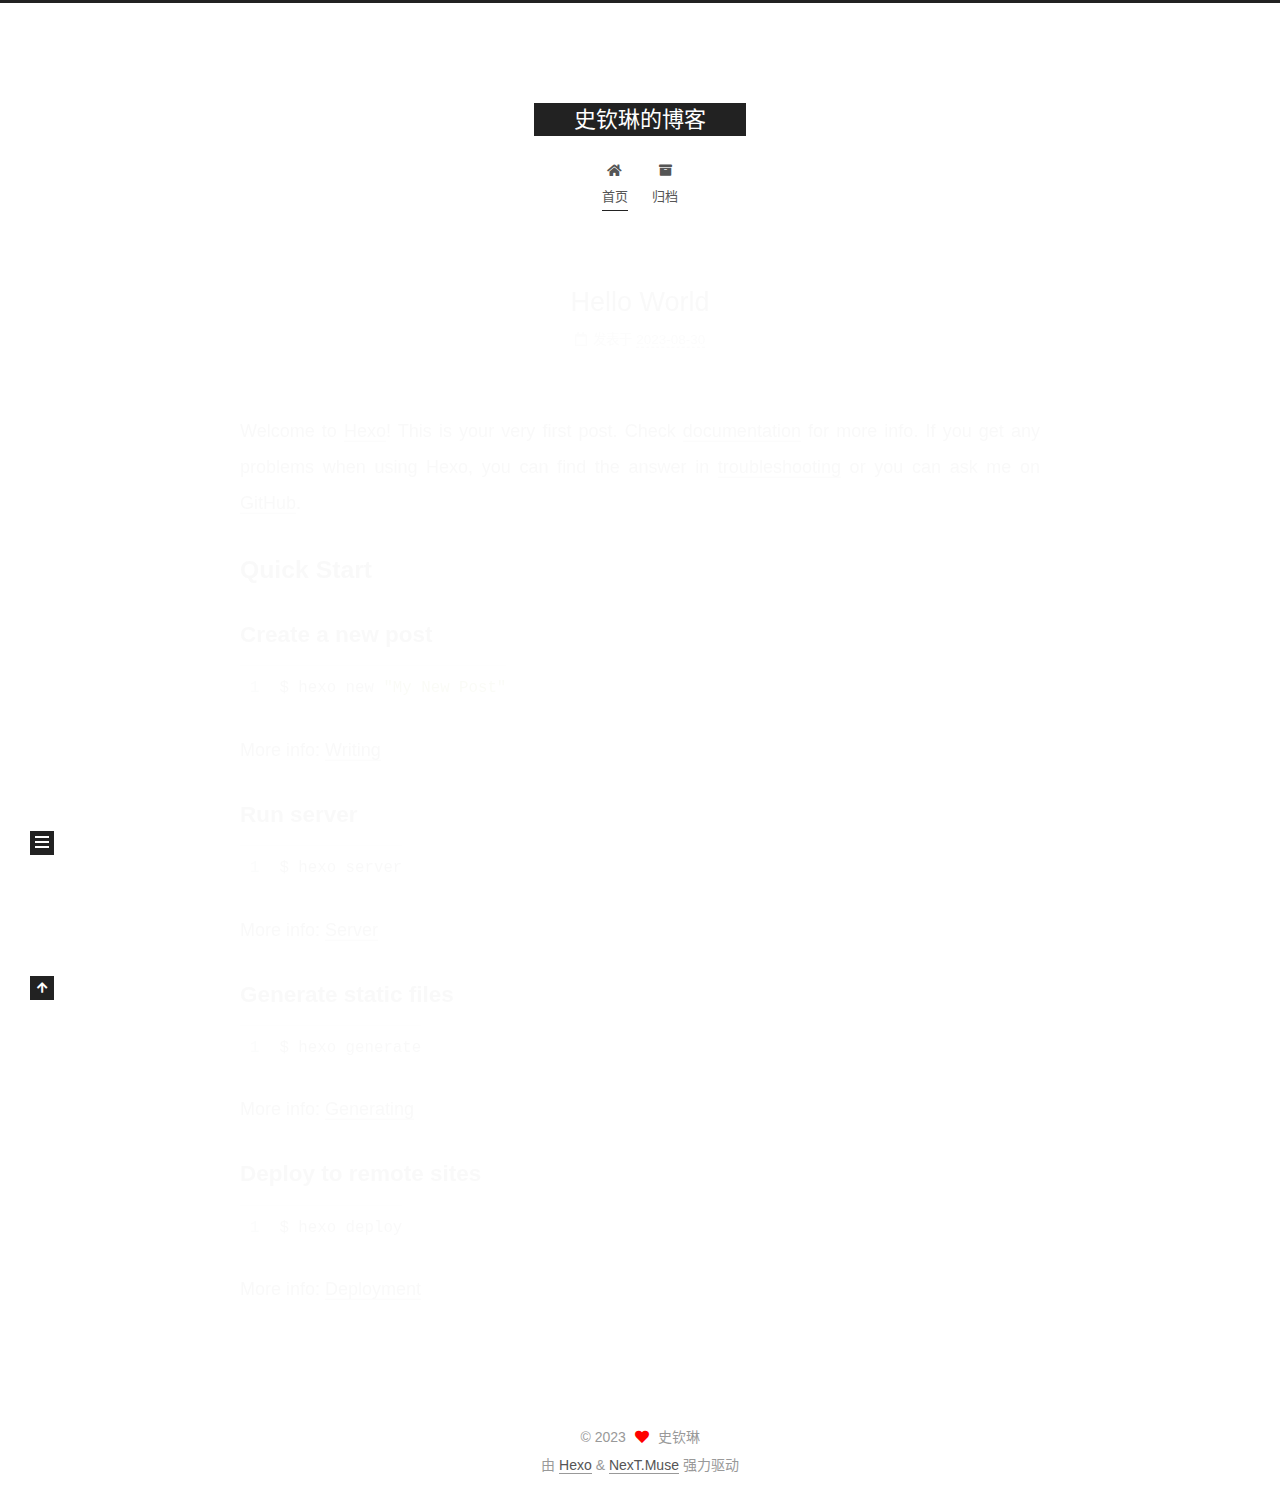
<file: index.html>
<!DOCTYPE html>
<html lang="zh-CN">
<head>
  <meta charset="UTF-8">
<meta name="viewport" content="width=device-width, initial-scale=1, maximum-scale=2">
<meta name="theme-color" content="#222">
<meta name="generator" content="Hexo 6.3.0">
  <link rel="apple-touch-icon" sizes="180x180" href="/images/apple-touch-icon-next.png">
  <link rel="icon" type="image/png" sizes="32x32" href="/images/favicon-32x32-next.png">
  <link rel="icon" type="image/png" sizes="16x16" href="/images/favicon-16x16-next.png">
  <link rel="mask-icon" href="/images/logo.svg" color="#222">

<link rel="stylesheet" href="/css/main.css">


<link rel="stylesheet" href="/lib/font-awesome/css/all.min.css">

<script id="hexo-configurations">
    var NexT = window.NexT || {};
    var CONFIG = {"hostname":"example.com","root":"/","scheme":"Muse","version":"7.8.0","exturl":false,"sidebar":{"position":"left","display":"post","padding":18,"offset":12,"onmobile":false},"copycode":{"enable":false,"show_result":false,"style":null},"back2top":{"enable":true,"sidebar":false,"scrollpercent":false},"bookmark":{"enable":false,"color":"#222","save":"auto"},"fancybox":false,"mediumzoom":false,"lazyload":false,"pangu":false,"comments":{"style":"tabs","active":null,"storage":true,"lazyload":false,"nav":null},"algolia":{"hits":{"per_page":10},"labels":{"input_placeholder":"Search for Posts","hits_empty":"We didn't find any results for the search: ${query}","hits_stats":"${hits} results found in ${time} ms"}},"localsearch":{"enable":false,"trigger":"auto","top_n_per_article":1,"unescape":false,"preload":false},"motion":{"enable":true,"async":false,"transition":{"post_block":"fadeIn","post_header":"slideDownIn","post_body":"slideDownIn","coll_header":"slideLeftIn","sidebar":"slideUpIn"}}};
  </script>

  <meta property="og:type" content="website">
<meta property="og:title" content="史钦琳的博客">
<meta property="og:url" content="http://example.com/index.html">
<meta property="og:site_name" content="史钦琳的博客">
<meta property="og:locale" content="zh_CN">
<meta property="article:author" content="史钦琳">
<meta name="twitter:card" content="summary">

<link rel="canonical" href="http://example.com/">


<script id="page-configurations">
  // https://hexo.io/docs/variables.html
  CONFIG.page = {
    sidebar: "",
    isHome : true,
    isPost : false,
    lang   : 'zh-CN'
  };
</script>

  <title>史钦琳的博客</title>
  






  <noscript>
  <style>
  .use-motion .brand,
  .use-motion .menu-item,
  .sidebar-inner,
  .use-motion .post-block,
  .use-motion .pagination,
  .use-motion .comments,
  .use-motion .post-header,
  .use-motion .post-body,
  .use-motion .collection-header { opacity: initial; }

  .use-motion .site-title,
  .use-motion .site-subtitle {
    opacity: initial;
    top: initial;
  }

  .use-motion .logo-line-before i { left: initial; }
  .use-motion .logo-line-after i { right: initial; }
  </style>
</noscript>

</head>

<body itemscope itemtype="http://schema.org/WebPage">
  <div class="container use-motion">
    <div class="headband"></div>

    <header class="header" itemscope itemtype="http://schema.org/WPHeader">
      <div class="header-inner"><div class="site-brand-container">
  <div class="site-nav-toggle">
    <div class="toggle" aria-label="切换导航栏">
      <span class="toggle-line toggle-line-first"></span>
      <span class="toggle-line toggle-line-middle"></span>
      <span class="toggle-line toggle-line-last"></span>
    </div>
  </div>

  <div class="site-meta">

    <a href="/" class="brand" rel="start">
      <span class="logo-line-before"><i></i></span>
      <h1 class="site-title">史钦琳的博客</h1>
      <span class="logo-line-after"><i></i></span>
    </a>
  </div>

  <div class="site-nav-right">
    <div class="toggle popup-trigger">
    </div>
  </div>
</div>




<nav class="site-nav">
  <ul id="menu" class="main-menu menu">
        <li class="menu-item menu-item-home">

    <a href="/" rel="section"><i class="fa fa-home fa-fw"></i>首页</a>

  </li>
        <li class="menu-item menu-item-archives">

    <a href="/archives/" rel="section"><i class="fa fa-archive fa-fw"></i>归档</a>

  </li>
  </ul>
</nav>




</div>
    </header>

    
  <div class="back-to-top">
    <i class="fa fa-arrow-up"></i>
    <span>0%</span>
  </div>


    <main class="main">
      <div class="main-inner">
        <div class="content-wrap">
          

          <div class="content index posts-expand">
            
      
  
  
  <article itemscope itemtype="http://schema.org/Article" class="post-block" lang="zh-CN">
    <link itemprop="mainEntityOfPage" href="http://example.com/2023/08/30/hello-world/">

    <span hidden itemprop="author" itemscope itemtype="http://schema.org/Person">
      <meta itemprop="image" content="/images/avatar.gif">
      <meta itemprop="name" content="史钦琳">
      <meta itemprop="description" content="">
    </span>

    <span hidden itemprop="publisher" itemscope itemtype="http://schema.org/Organization">
      <meta itemprop="name" content="史钦琳的博客">
    </span>
      <header class="post-header">
        <h2 class="post-title" itemprop="name headline">
          
            <a href="/2023/08/30/hello-world/" class="post-title-link" itemprop="url">Hello World</a>
        </h2>

        <div class="post-meta">
            <span class="post-meta-item">
              <span class="post-meta-item-icon">
                <i class="far fa-calendar"></i>
              </span>
              <span class="post-meta-item-text">发表于</span>

              <time title="创建时间：2023-08-30 17:00:15" itemprop="dateCreated datePublished" datetime="2023-08-30T17:00:15+08:00">2023-08-30</time>
            </span>

          

        </div>
      </header>

    
    
    
    <div class="post-body" itemprop="articleBody">

      
          <p>Welcome to <a target="_blank" rel="noopener" href="https://hexo.io/">Hexo</a>! This is your very first post. Check <a target="_blank" rel="noopener" href="https://hexo.io/docs/">documentation</a> for more info. If you get any problems when using Hexo, you can find the answer in <a target="_blank" rel="noopener" href="https://hexo.io/docs/troubleshooting.html">troubleshooting</a> or you can ask me on <a target="_blank" rel="noopener" href="https://github.com/hexojs/hexo/issues">GitHub</a>.</p>
<h2 id="Quick-Start"><a href="#Quick-Start" class="headerlink" title="Quick Start"></a>Quick Start</h2><h3 id="Create-a-new-post"><a href="#Create-a-new-post" class="headerlink" title="Create a new post"></a>Create a new post</h3><figure class="highlight bash"><table><tr><td class="gutter"><pre><span class="line">1</span><br></pre></td><td class="code"><pre><span class="line">$ hexo new <span class="string">&quot;My New Post&quot;</span></span><br></pre></td></tr></table></figure>

<p>More info: <a target="_blank" rel="noopener" href="https://hexo.io/docs/writing.html">Writing</a></p>
<h3 id="Run-server"><a href="#Run-server" class="headerlink" title="Run server"></a>Run server</h3><figure class="highlight bash"><table><tr><td class="gutter"><pre><span class="line">1</span><br></pre></td><td class="code"><pre><span class="line">$ hexo server</span><br></pre></td></tr></table></figure>

<p>More info: <a target="_blank" rel="noopener" href="https://hexo.io/docs/server.html">Server</a></p>
<h3 id="Generate-static-files"><a href="#Generate-static-files" class="headerlink" title="Generate static files"></a>Generate static files</h3><figure class="highlight bash"><table><tr><td class="gutter"><pre><span class="line">1</span><br></pre></td><td class="code"><pre><span class="line">$ hexo generate</span><br></pre></td></tr></table></figure>

<p>More info: <a target="_blank" rel="noopener" href="https://hexo.io/docs/generating.html">Generating</a></p>
<h3 id="Deploy-to-remote-sites"><a href="#Deploy-to-remote-sites" class="headerlink" title="Deploy to remote sites"></a>Deploy to remote sites</h3><figure class="highlight bash"><table><tr><td class="gutter"><pre><span class="line">1</span><br></pre></td><td class="code"><pre><span class="line">$ hexo deploy</span><br></pre></td></tr></table></figure>

<p>More info: <a target="_blank" rel="noopener" href="https://hexo.io/docs/one-command-deployment.html">Deployment</a></p>

      
    </div>

    
    
    
      <footer class="post-footer">
        <div class="post-eof"></div>
      </footer>
  </article>
  
  
  


  



          </div>
          

<script>
  window.addEventListener('tabs:register', () => {
    let { activeClass } = CONFIG.comments;
    if (CONFIG.comments.storage) {
      activeClass = localStorage.getItem('comments_active') || activeClass;
    }
    if (activeClass) {
      let activeTab = document.querySelector(`a[href="#comment-${activeClass}"]`);
      if (activeTab) {
        activeTab.click();
      }
    }
  });
  if (CONFIG.comments.storage) {
    window.addEventListener('tabs:click', event => {
      if (!event.target.matches('.tabs-comment .tab-content .tab-pane')) return;
      let commentClass = event.target.classList[1];
      localStorage.setItem('comments_active', commentClass);
    });
  }
</script>

        </div>
          
  
  <div class="toggle sidebar-toggle">
    <span class="toggle-line toggle-line-first"></span>
    <span class="toggle-line toggle-line-middle"></span>
    <span class="toggle-line toggle-line-last"></span>
  </div>

  <aside class="sidebar">
    <div class="sidebar-inner">

      <ul class="sidebar-nav motion-element">
        <li class="sidebar-nav-toc">
          文章目录
        </li>
        <li class="sidebar-nav-overview">
          站点概览
        </li>
      </ul>

      <!--noindex-->
      <div class="post-toc-wrap sidebar-panel">
      </div>
      <!--/noindex-->

      <div class="site-overview-wrap sidebar-panel">
        <div class="site-author motion-element" itemprop="author" itemscope itemtype="http://schema.org/Person">
  <p class="site-author-name" itemprop="name">史钦琳</p>
  <div class="site-description" itemprop="description"></div>
</div>
<div class="site-state-wrap motion-element">
  <nav class="site-state">
      <div class="site-state-item site-state-posts">
          <a href="/archives/">
        
          <span class="site-state-item-count">1</span>
          <span class="site-state-item-name">日志</span>
        </a>
      </div>
  </nav>
</div>



      </div>

    </div>
  </aside>
  <div id="sidebar-dimmer"></div>


      </div>
    </main>

    <footer class="footer">
      <div class="footer-inner">
        

        

<div class="copyright">
  
  &copy; 
  <span itemprop="copyrightYear">2023</span>
  <span class="with-love">
    <i class="fa fa-heart"></i>
  </span>
  <span class="author" itemprop="copyrightHolder">史钦琳</span>
</div>
  <div class="powered-by">由 <a href="https://hexo.io/" class="theme-link" rel="noopener" target="_blank">Hexo</a> & <a href="https://muse.theme-next.org/" class="theme-link" rel="noopener" target="_blank">NexT.Muse</a> 强力驱动
  </div>

        








      </div>
    </footer>
  </div>

  
  <script src="/lib/anime.min.js"></script>
  <script src="/lib/velocity/velocity.min.js"></script>
  <script src="/lib/velocity/velocity.ui.min.js"></script>

<script src="/js/utils.js"></script>

<script src="/js/motion.js"></script>


<script src="/js/schemes/muse.js"></script>


<script src="/js/next-boot.js"></script>




  















  

  

</body>
</html>
</file>
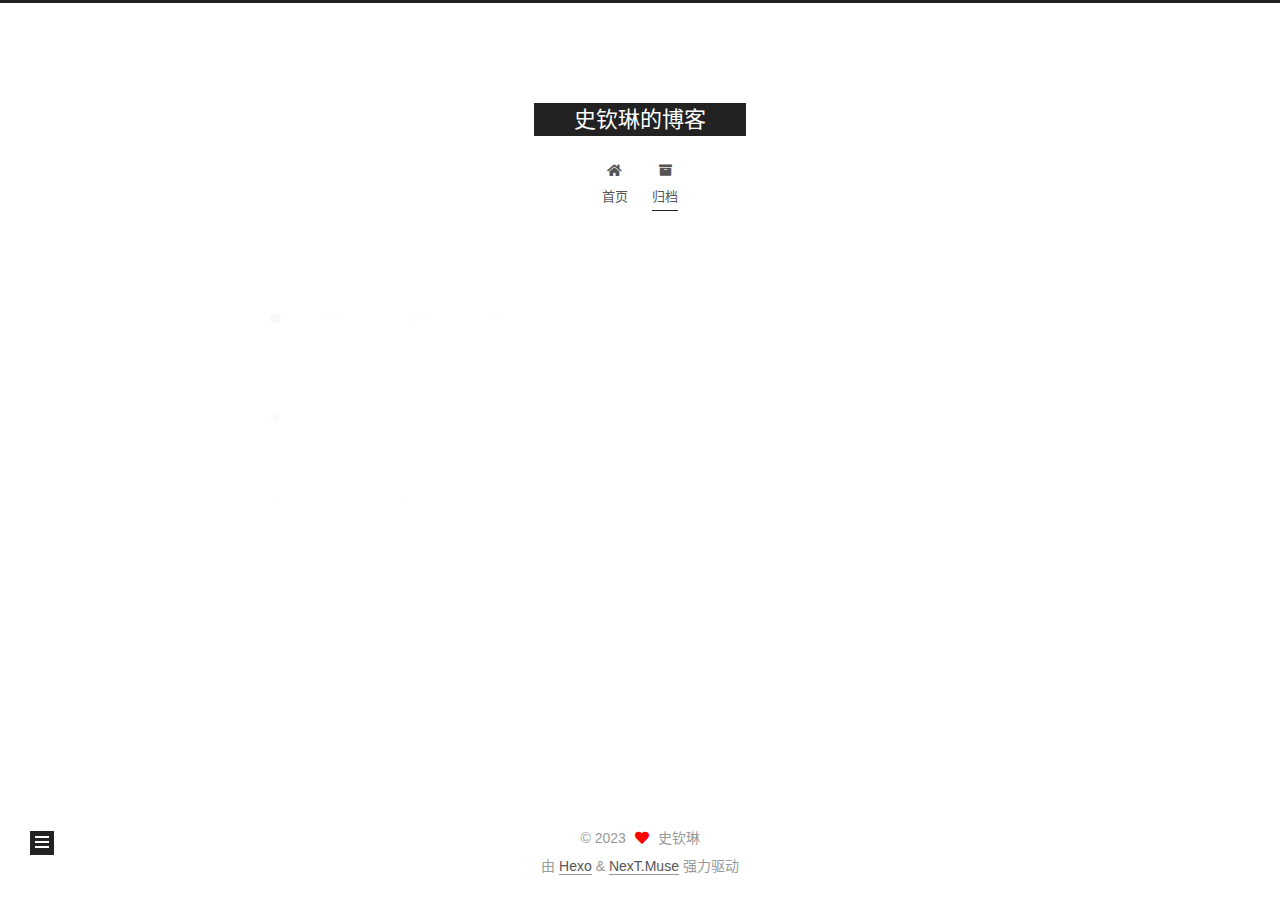
<file: archives/index.html>
<!DOCTYPE html>
<html lang="zh-CN">
<head>
  <meta charset="UTF-8">
<meta name="viewport" content="width=device-width, initial-scale=1, maximum-scale=2">
<meta name="theme-color" content="#222">
<meta name="generator" content="Hexo 6.3.0">
  <link rel="apple-touch-icon" sizes="180x180" href="/images/apple-touch-icon-next.png">
  <link rel="icon" type="image/png" sizes="32x32" href="/images/favicon-32x32-next.png">
  <link rel="icon" type="image/png" sizes="16x16" href="/images/favicon-16x16-next.png">
  <link rel="mask-icon" href="/images/logo.svg" color="#222">

<link rel="stylesheet" href="/css/main.css">


<link rel="stylesheet" href="/lib/font-awesome/css/all.min.css">

<script id="hexo-configurations">
    var NexT = window.NexT || {};
    var CONFIG = {"hostname":"example.com","root":"/","scheme":"Muse","version":"7.8.0","exturl":false,"sidebar":{"position":"left","display":"post","padding":18,"offset":12,"onmobile":false},"copycode":{"enable":false,"show_result":false,"style":null},"back2top":{"enable":true,"sidebar":false,"scrollpercent":false},"bookmark":{"enable":false,"color":"#222","save":"auto"},"fancybox":false,"mediumzoom":false,"lazyload":false,"pangu":false,"comments":{"style":"tabs","active":null,"storage":true,"lazyload":false,"nav":null},"algolia":{"hits":{"per_page":10},"labels":{"input_placeholder":"Search for Posts","hits_empty":"We didn't find any results for the search: ${query}","hits_stats":"${hits} results found in ${time} ms"}},"localsearch":{"enable":false,"trigger":"auto","top_n_per_article":1,"unescape":false,"preload":false},"motion":{"enable":true,"async":false,"transition":{"post_block":"fadeIn","post_header":"slideDownIn","post_body":"slideDownIn","coll_header":"slideLeftIn","sidebar":"slideUpIn"}}};
  </script>

  <meta property="og:type" content="website">
<meta property="og:title" content="史钦琳的博客">
<meta property="og:url" content="http://example.com/archives/index.html">
<meta property="og:site_name" content="史钦琳的博客">
<meta property="og:locale" content="zh_CN">
<meta property="article:author" content="史钦琳">
<meta name="twitter:card" content="summary">

<link rel="canonical" href="http://example.com/archives/">


<script id="page-configurations">
  // https://hexo.io/docs/variables.html
  CONFIG.page = {
    sidebar: "",
    isHome : false,
    isPost : false,
    lang   : 'zh-CN'
  };
</script>

  <title>归档 | 史钦琳的博客</title>
  






  <noscript>
  <style>
  .use-motion .brand,
  .use-motion .menu-item,
  .sidebar-inner,
  .use-motion .post-block,
  .use-motion .pagination,
  .use-motion .comments,
  .use-motion .post-header,
  .use-motion .post-body,
  .use-motion .collection-header { opacity: initial; }

  .use-motion .site-title,
  .use-motion .site-subtitle {
    opacity: initial;
    top: initial;
  }

  .use-motion .logo-line-before i { left: initial; }
  .use-motion .logo-line-after i { right: initial; }
  </style>
</noscript>

</head>

<body itemscope itemtype="http://schema.org/WebPage">
  <div class="container use-motion">
    <div class="headband"></div>

    <header class="header" itemscope itemtype="http://schema.org/WPHeader">
      <div class="header-inner"><div class="site-brand-container">
  <div class="site-nav-toggle">
    <div class="toggle" aria-label="切换导航栏">
      <span class="toggle-line toggle-line-first"></span>
      <span class="toggle-line toggle-line-middle"></span>
      <span class="toggle-line toggle-line-last"></span>
    </div>
  </div>

  <div class="site-meta">

    <a href="/" class="brand" rel="start">
      <span class="logo-line-before"><i></i></span>
      <h1 class="site-title">史钦琳的博客</h1>
      <span class="logo-line-after"><i></i></span>
    </a>
  </div>

  <div class="site-nav-right">
    <div class="toggle popup-trigger">
    </div>
  </div>
</div>




<nav class="site-nav">
  <ul id="menu" class="main-menu menu">
        <li class="menu-item menu-item-home">

    <a href="/" rel="section"><i class="fa fa-home fa-fw"></i>首页</a>

  </li>
        <li class="menu-item menu-item-archives">

    <a href="/archives/" rel="section"><i class="fa fa-archive fa-fw"></i>归档</a>

  </li>
  </ul>
</nav>




</div>
    </header>

    
  <div class="back-to-top">
    <i class="fa fa-arrow-up"></i>
    <span>0%</span>
  </div>


    <main class="main">
      <div class="main-inner">
        <div class="content-wrap">
          

          <div class="content archive">
            

  
  
  
  <div class="post-block">
    <div class="posts-collapse">
      <div class="collection-title">
        <span class="collection-header">嗯..! 目前共计 1 篇日志。 继续努力。</span>
      </div>

      
    <div class="collection-year">
      <span class="collection-header">2023</span>
    </div>

  <article itemscope itemtype="http://schema.org/Article">
    <header class="post-header">

      <div class="post-meta">
        <time itemprop="dateCreated"
              datetime="2023-08-30T17:00:15+08:00"
              content="2023-08-30">
          08-30
        </time>
      </div>

      <div class="post-title">
          <a class="post-title-link" href="/2023/08/30/hello-world/" itemprop="url">
            <span itemprop="name">Hello World</span>
          </a>
      </div>

    </header>
  </article>


    </div>
  </div>
  
  
  

  



          </div>
          

<script>
  window.addEventListener('tabs:register', () => {
    let { activeClass } = CONFIG.comments;
    if (CONFIG.comments.storage) {
      activeClass = localStorage.getItem('comments_active') || activeClass;
    }
    if (activeClass) {
      let activeTab = document.querySelector(`a[href="#comment-${activeClass}"]`);
      if (activeTab) {
        activeTab.click();
      }
    }
  });
  if (CONFIG.comments.storage) {
    window.addEventListener('tabs:click', event => {
      if (!event.target.matches('.tabs-comment .tab-content .tab-pane')) return;
      let commentClass = event.target.classList[1];
      localStorage.setItem('comments_active', commentClass);
    });
  }
</script>

        </div>
          
  
  <div class="toggle sidebar-toggle">
    <span class="toggle-line toggle-line-first"></span>
    <span class="toggle-line toggle-line-middle"></span>
    <span class="toggle-line toggle-line-last"></span>
  </div>

  <aside class="sidebar">
    <div class="sidebar-inner">

      <ul class="sidebar-nav motion-element">
        <li class="sidebar-nav-toc">
          文章目录
        </li>
        <li class="sidebar-nav-overview">
          站点概览
        </li>
      </ul>

      <!--noindex-->
      <div class="post-toc-wrap sidebar-panel">
      </div>
      <!--/noindex-->

      <div class="site-overview-wrap sidebar-panel">
        <div class="site-author motion-element" itemprop="author" itemscope itemtype="http://schema.org/Person">
  <p class="site-author-name" itemprop="name">史钦琳</p>
  <div class="site-description" itemprop="description"></div>
</div>
<div class="site-state-wrap motion-element">
  <nav class="site-state">
      <div class="site-state-item site-state-posts">
          <a href="/archives/">
        
          <span class="site-state-item-count">1</span>
          <span class="site-state-item-name">日志</span>
        </a>
      </div>
  </nav>
</div>



      </div>

    </div>
  </aside>
  <div id="sidebar-dimmer"></div>


      </div>
    </main>

    <footer class="footer">
      <div class="footer-inner">
        

        

<div class="copyright">
  
  &copy; 
  <span itemprop="copyrightYear">2023</span>
  <span class="with-love">
    <i class="fa fa-heart"></i>
  </span>
  <span class="author" itemprop="copyrightHolder">史钦琳</span>
</div>
  <div class="powered-by">由 <a href="https://hexo.io/" class="theme-link" rel="noopener" target="_blank">Hexo</a> & <a href="https://muse.theme-next.org/" class="theme-link" rel="noopener" target="_blank">NexT.Muse</a> 强力驱动
  </div>

        








      </div>
    </footer>
  </div>

  
  <script src="/lib/anime.min.js"></script>
  <script src="/lib/velocity/velocity.min.js"></script>
  <script src="/lib/velocity/velocity.ui.min.js"></script>

<script src="/js/utils.js"></script>

<script src="/js/motion.js"></script>


<script src="/js/schemes/muse.js"></script>


<script src="/js/next-boot.js"></script>




  















  

  

</body>
</html>
</file>
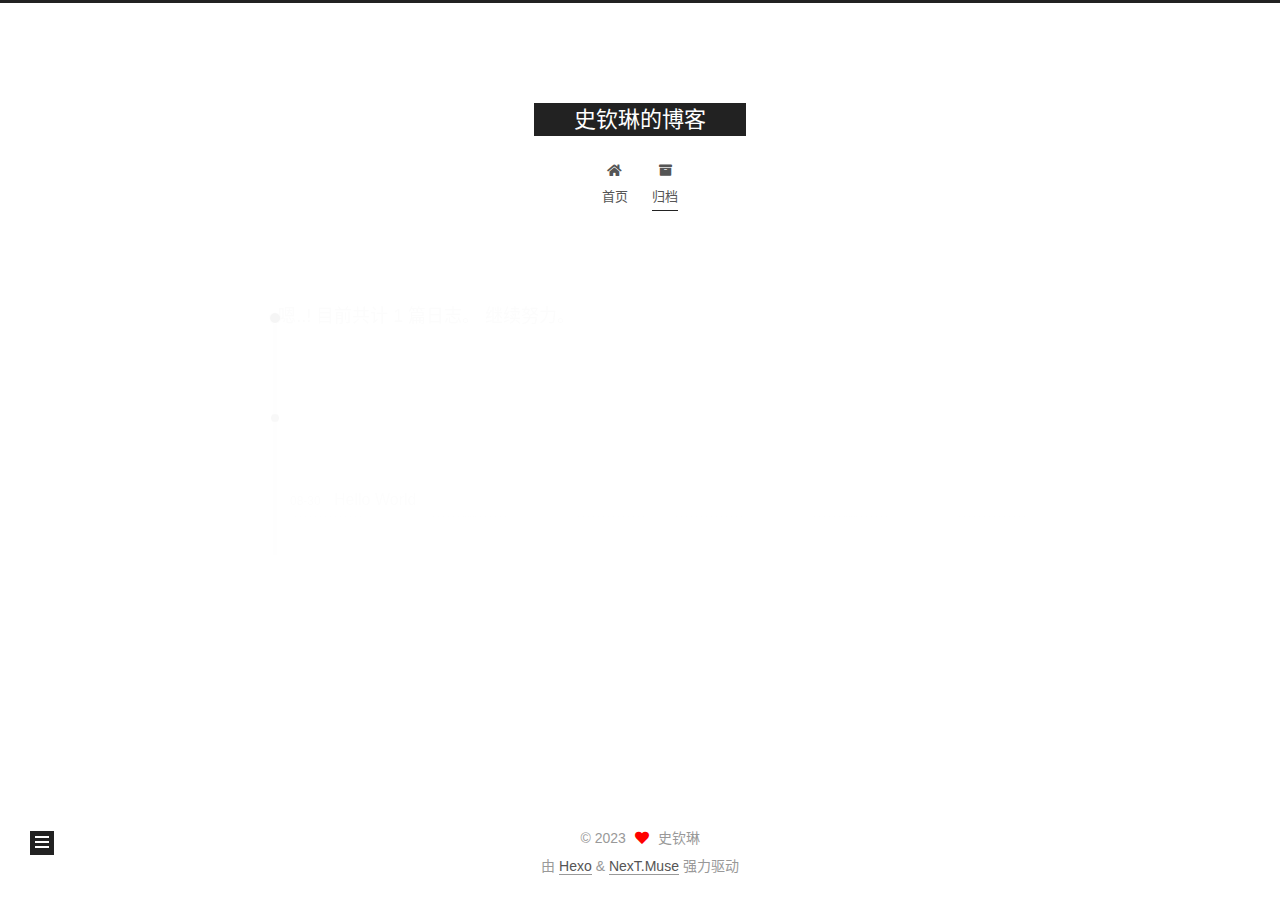
<file: archives/2023/index.html>
<!DOCTYPE html>
<html lang="zh-CN">
<head>
  <meta charset="UTF-8">
<meta name="viewport" content="width=device-width, initial-scale=1, maximum-scale=2">
<meta name="theme-color" content="#222">
<meta name="generator" content="Hexo 6.3.0">
  <link rel="apple-touch-icon" sizes="180x180" href="/images/apple-touch-icon-next.png">
  <link rel="icon" type="image/png" sizes="32x32" href="/images/favicon-32x32-next.png">
  <link rel="icon" type="image/png" sizes="16x16" href="/images/favicon-16x16-next.png">
  <link rel="mask-icon" href="/images/logo.svg" color="#222">

<link rel="stylesheet" href="/css/main.css">


<link rel="stylesheet" href="/lib/font-awesome/css/all.min.css">

<script id="hexo-configurations">
    var NexT = window.NexT || {};
    var CONFIG = {"hostname":"example.com","root":"/","scheme":"Muse","version":"7.8.0","exturl":false,"sidebar":{"position":"left","display":"post","padding":18,"offset":12,"onmobile":false},"copycode":{"enable":false,"show_result":false,"style":null},"back2top":{"enable":true,"sidebar":false,"scrollpercent":false},"bookmark":{"enable":false,"color":"#222","save":"auto"},"fancybox":false,"mediumzoom":false,"lazyload":false,"pangu":false,"comments":{"style":"tabs","active":null,"storage":true,"lazyload":false,"nav":null},"algolia":{"hits":{"per_page":10},"labels":{"input_placeholder":"Search for Posts","hits_empty":"We didn't find any results for the search: ${query}","hits_stats":"${hits} results found in ${time} ms"}},"localsearch":{"enable":false,"trigger":"auto","top_n_per_article":1,"unescape":false,"preload":false},"motion":{"enable":true,"async":false,"transition":{"post_block":"fadeIn","post_header":"slideDownIn","post_body":"slideDownIn","coll_header":"slideLeftIn","sidebar":"slideUpIn"}}};
  </script>

  <meta property="og:type" content="website">
<meta property="og:title" content="史钦琳的博客">
<meta property="og:url" content="http://example.com/archives/2023/index.html">
<meta property="og:site_name" content="史钦琳的博客">
<meta property="og:locale" content="zh_CN">
<meta property="article:author" content="史钦琳">
<meta name="twitter:card" content="summary">

<link rel="canonical" href="http://example.com/archives/2023/">


<script id="page-configurations">
  // https://hexo.io/docs/variables.html
  CONFIG.page = {
    sidebar: "",
    isHome : false,
    isPost : false,
    lang   : 'zh-CN'
  };
</script>

  <title>归档 | 史钦琳的博客</title>
  






  <noscript>
  <style>
  .use-motion .brand,
  .use-motion .menu-item,
  .sidebar-inner,
  .use-motion .post-block,
  .use-motion .pagination,
  .use-motion .comments,
  .use-motion .post-header,
  .use-motion .post-body,
  .use-motion .collection-header { opacity: initial; }

  .use-motion .site-title,
  .use-motion .site-subtitle {
    opacity: initial;
    top: initial;
  }

  .use-motion .logo-line-before i { left: initial; }
  .use-motion .logo-line-after i { right: initial; }
  </style>
</noscript>

</head>

<body itemscope itemtype="http://schema.org/WebPage">
  <div class="container use-motion">
    <div class="headband"></div>

    <header class="header" itemscope itemtype="http://schema.org/WPHeader">
      <div class="header-inner"><div class="site-brand-container">
  <div class="site-nav-toggle">
    <div class="toggle" aria-label="切换导航栏">
      <span class="toggle-line toggle-line-first"></span>
      <span class="toggle-line toggle-line-middle"></span>
      <span class="toggle-line toggle-line-last"></span>
    </div>
  </div>

  <div class="site-meta">

    <a href="/" class="brand" rel="start">
      <span class="logo-line-before"><i></i></span>
      <h1 class="site-title">史钦琳的博客</h1>
      <span class="logo-line-after"><i></i></span>
    </a>
  </div>

  <div class="site-nav-right">
    <div class="toggle popup-trigger">
    </div>
  </div>
</div>




<nav class="site-nav">
  <ul id="menu" class="main-menu menu">
        <li class="menu-item menu-item-home">

    <a href="/" rel="section"><i class="fa fa-home fa-fw"></i>首页</a>

  </li>
        <li class="menu-item menu-item-archives">

    <a href="/archives/" rel="section"><i class="fa fa-archive fa-fw"></i>归档</a>

  </li>
  </ul>
</nav>




</div>
    </header>

    
  <div class="back-to-top">
    <i class="fa fa-arrow-up"></i>
    <span>0%</span>
  </div>


    <main class="main">
      <div class="main-inner">
        <div class="content-wrap">
          

          <div class="content archive">
            

  
  
  
  <div class="post-block">
    <div class="posts-collapse">
      <div class="collection-title">
        <span class="collection-header">嗯..! 目前共计 1 篇日志。 继续努力。</span>
      </div>

      
    <div class="collection-year">
      <span class="collection-header">2023</span>
    </div>

  <article itemscope itemtype="http://schema.org/Article">
    <header class="post-header">

      <div class="post-meta">
        <time itemprop="dateCreated"
              datetime="2023-08-30T17:00:15+08:00"
              content="2023-08-30">
          08-30
        </time>
      </div>

      <div class="post-title">
          <a class="post-title-link" href="/2023/08/30/hello-world/" itemprop="url">
            <span itemprop="name">Hello World</span>
          </a>
      </div>

    </header>
  </article>


    </div>
  </div>
  
  
  

  



          </div>
          

<script>
  window.addEventListener('tabs:register', () => {
    let { activeClass } = CONFIG.comments;
    if (CONFIG.comments.storage) {
      activeClass = localStorage.getItem('comments_active') || activeClass;
    }
    if (activeClass) {
      let activeTab = document.querySelector(`a[href="#comment-${activeClass}"]`);
      if (activeTab) {
        activeTab.click();
      }
    }
  });
  if (CONFIG.comments.storage) {
    window.addEventListener('tabs:click', event => {
      if (!event.target.matches('.tabs-comment .tab-content .tab-pane')) return;
      let commentClass = event.target.classList[1];
      localStorage.setItem('comments_active', commentClass);
    });
  }
</script>

        </div>
          
  
  <div class="toggle sidebar-toggle">
    <span class="toggle-line toggle-line-first"></span>
    <span class="toggle-line toggle-line-middle"></span>
    <span class="toggle-line toggle-line-last"></span>
  </div>

  <aside class="sidebar">
    <div class="sidebar-inner">

      <ul class="sidebar-nav motion-element">
        <li class="sidebar-nav-toc">
          文章目录
        </li>
        <li class="sidebar-nav-overview">
          站点概览
        </li>
      </ul>

      <!--noindex-->
      <div class="post-toc-wrap sidebar-panel">
      </div>
      <!--/noindex-->

      <div class="site-overview-wrap sidebar-panel">
        <div class="site-author motion-element" itemprop="author" itemscope itemtype="http://schema.org/Person">
  <p class="site-author-name" itemprop="name">史钦琳</p>
  <div class="site-description" itemprop="description"></div>
</div>
<div class="site-state-wrap motion-element">
  <nav class="site-state">
      <div class="site-state-item site-state-posts">
          <a href="/archives/">
        
          <span class="site-state-item-count">1</span>
          <span class="site-state-item-name">日志</span>
        </a>
      </div>
  </nav>
</div>



      </div>

    </div>
  </aside>
  <div id="sidebar-dimmer"></div>


      </div>
    </main>

    <footer class="footer">
      <div class="footer-inner">
        

        

<div class="copyright">
  
  &copy; 
  <span itemprop="copyrightYear">2023</span>
  <span class="with-love">
    <i class="fa fa-heart"></i>
  </span>
  <span class="author" itemprop="copyrightHolder">史钦琳</span>
</div>
  <div class="powered-by">由 <a href="https://hexo.io/" class="theme-link" rel="noopener" target="_blank">Hexo</a> & <a href="https://muse.theme-next.org/" class="theme-link" rel="noopener" target="_blank">NexT.Muse</a> 强力驱动
  </div>

        








      </div>
    </footer>
  </div>

  
  <script src="/lib/anime.min.js"></script>
  <script src="/lib/velocity/velocity.min.js"></script>
  <script src="/lib/velocity/velocity.ui.min.js"></script>

<script src="/js/utils.js"></script>

<script src="/js/motion.js"></script>


<script src="/js/schemes/muse.js"></script>


<script src="/js/next-boot.js"></script>




  















  

  

</body>
</html>
</file>
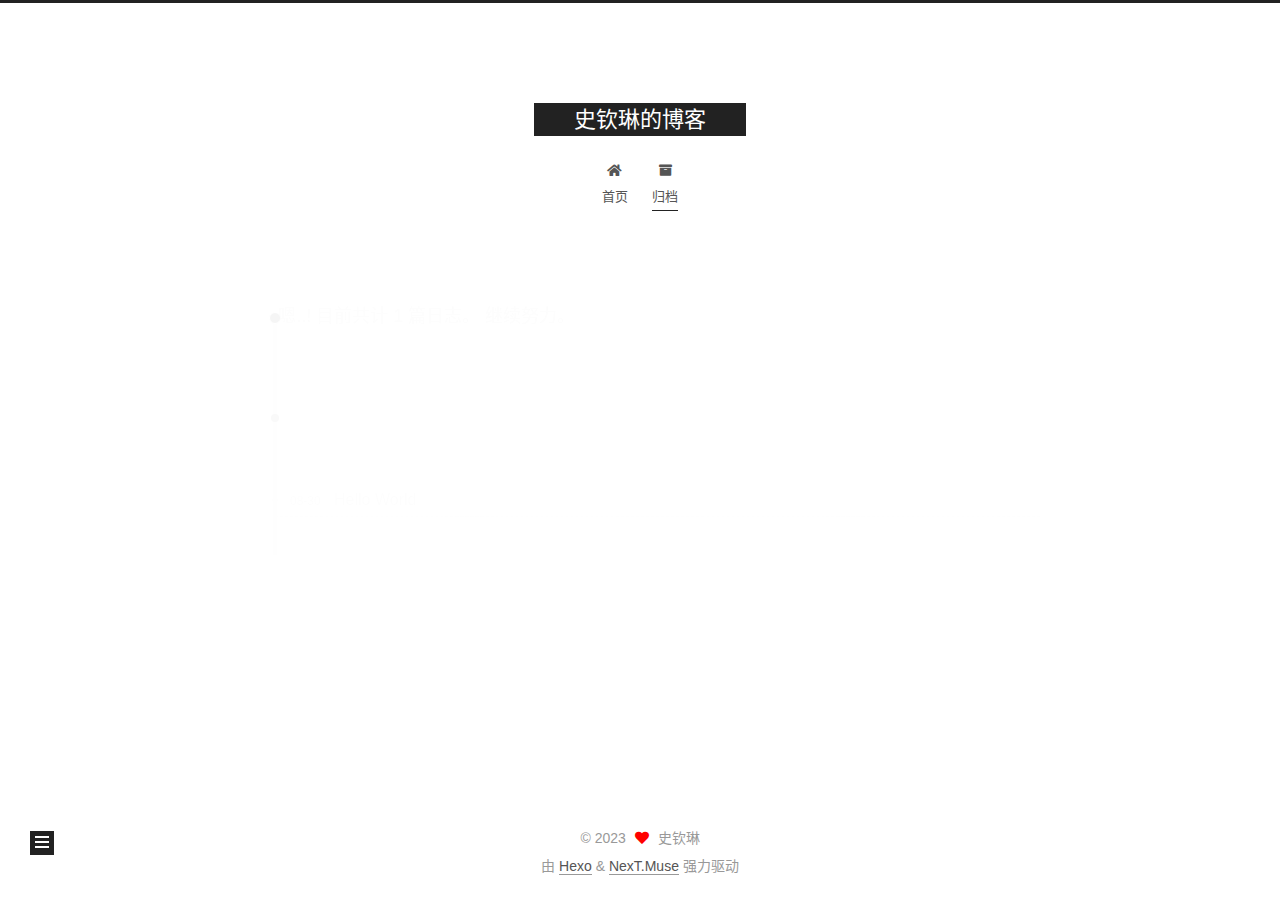
<file: archives/2023/08/index.html>
<!DOCTYPE html>
<html lang="zh-CN">
<head>
  <meta charset="UTF-8">
<meta name="viewport" content="width=device-width, initial-scale=1, maximum-scale=2">
<meta name="theme-color" content="#222">
<meta name="generator" content="Hexo 6.3.0">
  <link rel="apple-touch-icon" sizes="180x180" href="/images/apple-touch-icon-next.png">
  <link rel="icon" type="image/png" sizes="32x32" href="/images/favicon-32x32-next.png">
  <link rel="icon" type="image/png" sizes="16x16" href="/images/favicon-16x16-next.png">
  <link rel="mask-icon" href="/images/logo.svg" color="#222">

<link rel="stylesheet" href="/css/main.css">


<link rel="stylesheet" href="/lib/font-awesome/css/all.min.css">

<script id="hexo-configurations">
    var NexT = window.NexT || {};
    var CONFIG = {"hostname":"example.com","root":"/","scheme":"Muse","version":"7.8.0","exturl":false,"sidebar":{"position":"left","display":"post","padding":18,"offset":12,"onmobile":false},"copycode":{"enable":false,"show_result":false,"style":null},"back2top":{"enable":true,"sidebar":false,"scrollpercent":false},"bookmark":{"enable":false,"color":"#222","save":"auto"},"fancybox":false,"mediumzoom":false,"lazyload":false,"pangu":false,"comments":{"style":"tabs","active":null,"storage":true,"lazyload":false,"nav":null},"algolia":{"hits":{"per_page":10},"labels":{"input_placeholder":"Search for Posts","hits_empty":"We didn't find any results for the search: ${query}","hits_stats":"${hits} results found in ${time} ms"}},"localsearch":{"enable":false,"trigger":"auto","top_n_per_article":1,"unescape":false,"preload":false},"motion":{"enable":true,"async":false,"transition":{"post_block":"fadeIn","post_header":"slideDownIn","post_body":"slideDownIn","coll_header":"slideLeftIn","sidebar":"slideUpIn"}}};
  </script>

  <meta property="og:type" content="website">
<meta property="og:title" content="史钦琳的博客">
<meta property="og:url" content="http://example.com/archives/2023/08/index.html">
<meta property="og:site_name" content="史钦琳的博客">
<meta property="og:locale" content="zh_CN">
<meta property="article:author" content="史钦琳">
<meta name="twitter:card" content="summary">

<link rel="canonical" href="http://example.com/archives/2023/08/">


<script id="page-configurations">
  // https://hexo.io/docs/variables.html
  CONFIG.page = {
    sidebar: "",
    isHome : false,
    isPost : false,
    lang   : 'zh-CN'
  };
</script>

  <title>归档 | 史钦琳的博客</title>
  






  <noscript>
  <style>
  .use-motion .brand,
  .use-motion .menu-item,
  .sidebar-inner,
  .use-motion .post-block,
  .use-motion .pagination,
  .use-motion .comments,
  .use-motion .post-header,
  .use-motion .post-body,
  .use-motion .collection-header { opacity: initial; }

  .use-motion .site-title,
  .use-motion .site-subtitle {
    opacity: initial;
    top: initial;
  }

  .use-motion .logo-line-before i { left: initial; }
  .use-motion .logo-line-after i { right: initial; }
  </style>
</noscript>

</head>

<body itemscope itemtype="http://schema.org/WebPage">
  <div class="container use-motion">
    <div class="headband"></div>

    <header class="header" itemscope itemtype="http://schema.org/WPHeader">
      <div class="header-inner"><div class="site-brand-container">
  <div class="site-nav-toggle">
    <div class="toggle" aria-label="切换导航栏">
      <span class="toggle-line toggle-line-first"></span>
      <span class="toggle-line toggle-line-middle"></span>
      <span class="toggle-line toggle-line-last"></span>
    </div>
  </div>

  <div class="site-meta">

    <a href="/" class="brand" rel="start">
      <span class="logo-line-before"><i></i></span>
      <h1 class="site-title">史钦琳的博客</h1>
      <span class="logo-line-after"><i></i></span>
    </a>
  </div>

  <div class="site-nav-right">
    <div class="toggle popup-trigger">
    </div>
  </div>
</div>




<nav class="site-nav">
  <ul id="menu" class="main-menu menu">
        <li class="menu-item menu-item-home">

    <a href="/" rel="section"><i class="fa fa-home fa-fw"></i>首页</a>

  </li>
        <li class="menu-item menu-item-archives">

    <a href="/archives/" rel="section"><i class="fa fa-archive fa-fw"></i>归档</a>

  </li>
  </ul>
</nav>




</div>
    </header>

    
  <div class="back-to-top">
    <i class="fa fa-arrow-up"></i>
    <span>0%</span>
  </div>


    <main class="main">
      <div class="main-inner">
        <div class="content-wrap">
          

          <div class="content archive">
            

  
  
  
  <div class="post-block">
    <div class="posts-collapse">
      <div class="collection-title">
        <span class="collection-header">嗯..! 目前共计 1 篇日志。 继续努力。</span>
      </div>

      
    <div class="collection-year">
      <span class="collection-header">2023</span>
    </div>

  <article itemscope itemtype="http://schema.org/Article">
    <header class="post-header">

      <div class="post-meta">
        <time itemprop="dateCreated"
              datetime="2023-08-30T17:00:15+08:00"
              content="2023-08-30">
          08-30
        </time>
      </div>

      <div class="post-title">
          <a class="post-title-link" href="/2023/08/30/hello-world/" itemprop="url">
            <span itemprop="name">Hello World</span>
          </a>
      </div>

    </header>
  </article>


    </div>
  </div>
  
  
  

  



          </div>
          

<script>
  window.addEventListener('tabs:register', () => {
    let { activeClass } = CONFIG.comments;
    if (CONFIG.comments.storage) {
      activeClass = localStorage.getItem('comments_active') || activeClass;
    }
    if (activeClass) {
      let activeTab = document.querySelector(`a[href="#comment-${activeClass}"]`);
      if (activeTab) {
        activeTab.click();
      }
    }
  });
  if (CONFIG.comments.storage) {
    window.addEventListener('tabs:click', event => {
      if (!event.target.matches('.tabs-comment .tab-content .tab-pane')) return;
      let commentClass = event.target.classList[1];
      localStorage.setItem('comments_active', commentClass);
    });
  }
</script>

        </div>
          
  
  <div class="toggle sidebar-toggle">
    <span class="toggle-line toggle-line-first"></span>
    <span class="toggle-line toggle-line-middle"></span>
    <span class="toggle-line toggle-line-last"></span>
  </div>

  <aside class="sidebar">
    <div class="sidebar-inner">

      <ul class="sidebar-nav motion-element">
        <li class="sidebar-nav-toc">
          文章目录
        </li>
        <li class="sidebar-nav-overview">
          站点概览
        </li>
      </ul>

      <!--noindex-->
      <div class="post-toc-wrap sidebar-panel">
      </div>
      <!--/noindex-->

      <div class="site-overview-wrap sidebar-panel">
        <div class="site-author motion-element" itemprop="author" itemscope itemtype="http://schema.org/Person">
  <p class="site-author-name" itemprop="name">史钦琳</p>
  <div class="site-description" itemprop="description"></div>
</div>
<div class="site-state-wrap motion-element">
  <nav class="site-state">
      <div class="site-state-item site-state-posts">
          <a href="/archives/">
        
          <span class="site-state-item-count">1</span>
          <span class="site-state-item-name">日志</span>
        </a>
      </div>
  </nav>
</div>



      </div>

    </div>
  </aside>
  <div id="sidebar-dimmer"></div>


      </div>
    </main>

    <footer class="footer">
      <div class="footer-inner">
        

        

<div class="copyright">
  
  &copy; 
  <span itemprop="copyrightYear">2023</span>
  <span class="with-love">
    <i class="fa fa-heart"></i>
  </span>
  <span class="author" itemprop="copyrightHolder">史钦琳</span>
</div>
  <div class="powered-by">由 <a href="https://hexo.io/" class="theme-link" rel="noopener" target="_blank">Hexo</a> & <a href="https://muse.theme-next.org/" class="theme-link" rel="noopener" target="_blank">NexT.Muse</a> 强力驱动
  </div>

        








      </div>
    </footer>
  </div>

  
  <script src="/lib/anime.min.js"></script>
  <script src="/lib/velocity/velocity.min.js"></script>
  <script src="/lib/velocity/velocity.ui.min.js"></script>

<script src="/js/utils.js"></script>

<script src="/js/motion.js"></script>


<script src="/js/schemes/muse.js"></script>


<script src="/js/next-boot.js"></script>




  















  

  

</body>
</html>
</file>
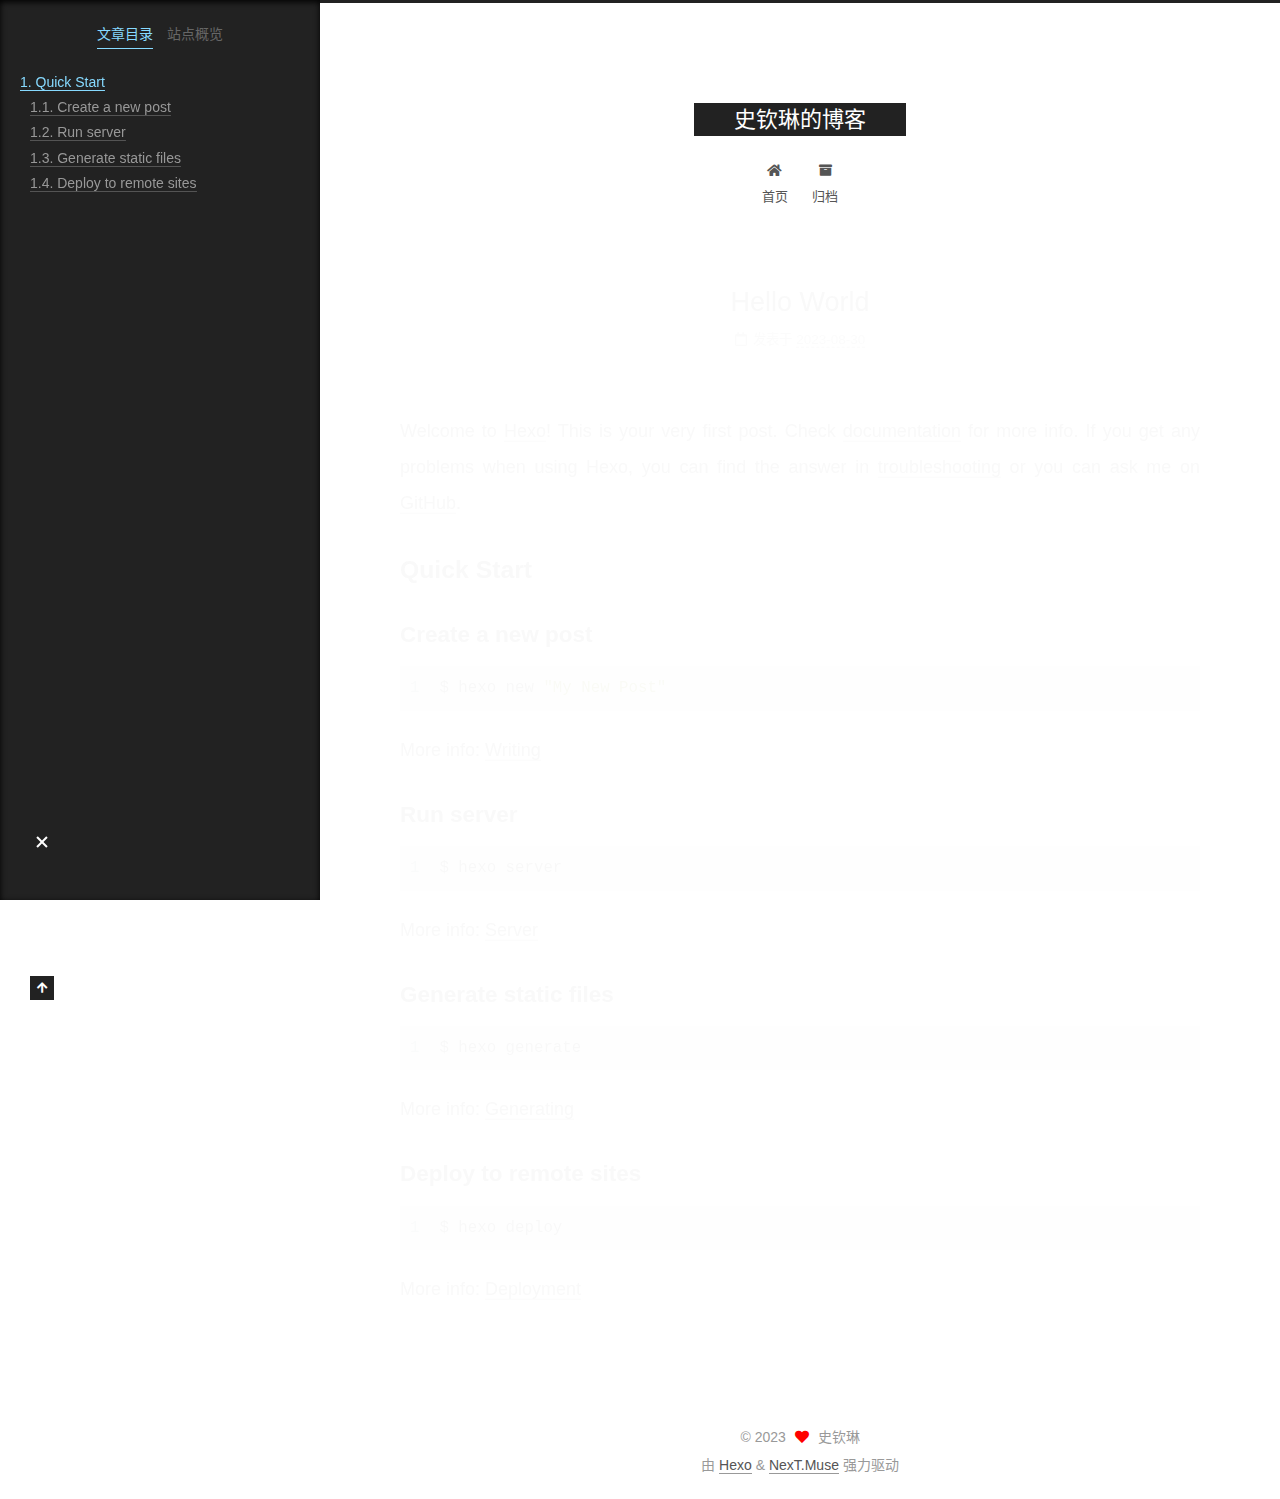
<file: 2023/08/30/hello-world/index.html>
<!DOCTYPE html>
<html lang="zh-CN">
<head>
  <meta charset="UTF-8">
<meta name="viewport" content="width=device-width, initial-scale=1, maximum-scale=2">
<meta name="theme-color" content="#222">
<meta name="generator" content="Hexo 6.3.0">
  <link rel="apple-touch-icon" sizes="180x180" href="/images/apple-touch-icon-next.png">
  <link rel="icon" type="image/png" sizes="32x32" href="/images/favicon-32x32-next.png">
  <link rel="icon" type="image/png" sizes="16x16" href="/images/favicon-16x16-next.png">
  <link rel="mask-icon" href="/images/logo.svg" color="#222">

<link rel="stylesheet" href="/css/main.css">


<link rel="stylesheet" href="/lib/font-awesome/css/all.min.css">

<script id="hexo-configurations">
    var NexT = window.NexT || {};
    var CONFIG = {"hostname":"example.com","root":"/","scheme":"Muse","version":"7.8.0","exturl":false,"sidebar":{"position":"left","display":"post","padding":18,"offset":12,"onmobile":false},"copycode":{"enable":false,"show_result":false,"style":null},"back2top":{"enable":true,"sidebar":false,"scrollpercent":false},"bookmark":{"enable":false,"color":"#222","save":"auto"},"fancybox":false,"mediumzoom":false,"lazyload":false,"pangu":false,"comments":{"style":"tabs","active":null,"storage":true,"lazyload":false,"nav":null},"algolia":{"hits":{"per_page":10},"labels":{"input_placeholder":"Search for Posts","hits_empty":"We didn't find any results for the search: ${query}","hits_stats":"${hits} results found in ${time} ms"}},"localsearch":{"enable":false,"trigger":"auto","top_n_per_article":1,"unescape":false,"preload":false},"motion":{"enable":true,"async":false,"transition":{"post_block":"fadeIn","post_header":"slideDownIn","post_body":"slideDownIn","coll_header":"slideLeftIn","sidebar":"slideUpIn"}}};
  </script>

  <meta name="description" content="Welcome to Hexo! This is your very first post. Check documentation for more info. If you get any problems when using Hexo, you can find the answer in troubleshooting or you can ask me on GitHub. Quick">
<meta property="og:type" content="article">
<meta property="og:title" content="Hello World">
<meta property="og:url" content="http://example.com/2023/08/30/hello-world/index.html">
<meta property="og:site_name" content="史钦琳的博客">
<meta property="og:description" content="Welcome to Hexo! This is your very first post. Check documentation for more info. If you get any problems when using Hexo, you can find the answer in troubleshooting or you can ask me on GitHub. Quick">
<meta property="og:locale" content="zh_CN">
<meta property="article:published_time" content="2023-08-30T09:00:15.866Z">
<meta property="article:modified_time" content="2023-08-30T09:00:15.866Z">
<meta property="article:author" content="史钦琳">
<meta name="twitter:card" content="summary">

<link rel="canonical" href="http://example.com/2023/08/30/hello-world/">


<script id="page-configurations">
  // https://hexo.io/docs/variables.html
  CONFIG.page = {
    sidebar: "",
    isHome : false,
    isPost : true,
    lang   : 'zh-CN'
  };
</script>

  <title>Hello World | 史钦琳的博客</title>
  






  <noscript>
  <style>
  .use-motion .brand,
  .use-motion .menu-item,
  .sidebar-inner,
  .use-motion .post-block,
  .use-motion .pagination,
  .use-motion .comments,
  .use-motion .post-header,
  .use-motion .post-body,
  .use-motion .collection-header { opacity: initial; }

  .use-motion .site-title,
  .use-motion .site-subtitle {
    opacity: initial;
    top: initial;
  }

  .use-motion .logo-line-before i { left: initial; }
  .use-motion .logo-line-after i { right: initial; }
  </style>
</noscript>

</head>

<body itemscope itemtype="http://schema.org/WebPage">
  <div class="container use-motion">
    <div class="headband"></div>

    <header class="header" itemscope itemtype="http://schema.org/WPHeader">
      <div class="header-inner"><div class="site-brand-container">
  <div class="site-nav-toggle">
    <div class="toggle" aria-label="切换导航栏">
      <span class="toggle-line toggle-line-first"></span>
      <span class="toggle-line toggle-line-middle"></span>
      <span class="toggle-line toggle-line-last"></span>
    </div>
  </div>

  <div class="site-meta">

    <a href="/" class="brand" rel="start">
      <span class="logo-line-before"><i></i></span>
      <h1 class="site-title">史钦琳的博客</h1>
      <span class="logo-line-after"><i></i></span>
    </a>
  </div>

  <div class="site-nav-right">
    <div class="toggle popup-trigger">
    </div>
  </div>
</div>




<nav class="site-nav">
  <ul id="menu" class="main-menu menu">
        <li class="menu-item menu-item-home">

    <a href="/" rel="section"><i class="fa fa-home fa-fw"></i>首页</a>

  </li>
        <li class="menu-item menu-item-archives">

    <a href="/archives/" rel="section"><i class="fa fa-archive fa-fw"></i>归档</a>

  </li>
  </ul>
</nav>




</div>
    </header>

    
  <div class="back-to-top">
    <i class="fa fa-arrow-up"></i>
    <span>0%</span>
  </div>


    <main class="main">
      <div class="main-inner">
        <div class="content-wrap">
          

          <div class="content post posts-expand">
            

    
  
  
  <article itemscope itemtype="http://schema.org/Article" class="post-block" lang="zh-CN">
    <link itemprop="mainEntityOfPage" href="http://example.com/2023/08/30/hello-world/">

    <span hidden itemprop="author" itemscope itemtype="http://schema.org/Person">
      <meta itemprop="image" content="/images/avatar.gif">
      <meta itemprop="name" content="史钦琳">
      <meta itemprop="description" content="">
    </span>

    <span hidden itemprop="publisher" itemscope itemtype="http://schema.org/Organization">
      <meta itemprop="name" content="史钦琳的博客">
    </span>
      <header class="post-header">
        <h1 class="post-title" itemprop="name headline">
          Hello World
        </h1>

        <div class="post-meta">
            <span class="post-meta-item">
              <span class="post-meta-item-icon">
                <i class="far fa-calendar"></i>
              </span>
              <span class="post-meta-item-text">发表于</span>

              <time title="创建时间：2023-08-30 17:00:15" itemprop="dateCreated datePublished" datetime="2023-08-30T17:00:15+08:00">2023-08-30</time>
            </span>

          

        </div>
      </header>

    
    
    
    <div class="post-body" itemprop="articleBody">

      
        <p>Welcome to <a target="_blank" rel="noopener" href="https://hexo.io/">Hexo</a>! This is your very first post. Check <a target="_blank" rel="noopener" href="https://hexo.io/docs/">documentation</a> for more info. If you get any problems when using Hexo, you can find the answer in <a target="_blank" rel="noopener" href="https://hexo.io/docs/troubleshooting.html">troubleshooting</a> or you can ask me on <a target="_blank" rel="noopener" href="https://github.com/hexojs/hexo/issues">GitHub</a>.</p>
<h2 id="Quick-Start"><a href="#Quick-Start" class="headerlink" title="Quick Start"></a>Quick Start</h2><h3 id="Create-a-new-post"><a href="#Create-a-new-post" class="headerlink" title="Create a new post"></a>Create a new post</h3><figure class="highlight bash"><table><tr><td class="gutter"><pre><span class="line">1</span><br></pre></td><td class="code"><pre><span class="line">$ hexo new <span class="string">&quot;My New Post&quot;</span></span><br></pre></td></tr></table></figure>

<p>More info: <a target="_blank" rel="noopener" href="https://hexo.io/docs/writing.html">Writing</a></p>
<h3 id="Run-server"><a href="#Run-server" class="headerlink" title="Run server"></a>Run server</h3><figure class="highlight bash"><table><tr><td class="gutter"><pre><span class="line">1</span><br></pre></td><td class="code"><pre><span class="line">$ hexo server</span><br></pre></td></tr></table></figure>

<p>More info: <a target="_blank" rel="noopener" href="https://hexo.io/docs/server.html">Server</a></p>
<h3 id="Generate-static-files"><a href="#Generate-static-files" class="headerlink" title="Generate static files"></a>Generate static files</h3><figure class="highlight bash"><table><tr><td class="gutter"><pre><span class="line">1</span><br></pre></td><td class="code"><pre><span class="line">$ hexo generate</span><br></pre></td></tr></table></figure>

<p>More info: <a target="_blank" rel="noopener" href="https://hexo.io/docs/generating.html">Generating</a></p>
<h3 id="Deploy-to-remote-sites"><a href="#Deploy-to-remote-sites" class="headerlink" title="Deploy to remote sites"></a>Deploy to remote sites</h3><figure class="highlight bash"><table><tr><td class="gutter"><pre><span class="line">1</span><br></pre></td><td class="code"><pre><span class="line">$ hexo deploy</span><br></pre></td></tr></table></figure>

<p>More info: <a target="_blank" rel="noopener" href="https://hexo.io/docs/one-command-deployment.html">Deployment</a></p>

    </div>

    
    
    

      <footer class="post-footer">

        


        
      </footer>
    
  </article>
  
  
  



          </div>
          

<script>
  window.addEventListener('tabs:register', () => {
    let { activeClass } = CONFIG.comments;
    if (CONFIG.comments.storage) {
      activeClass = localStorage.getItem('comments_active') || activeClass;
    }
    if (activeClass) {
      let activeTab = document.querySelector(`a[href="#comment-${activeClass}"]`);
      if (activeTab) {
        activeTab.click();
      }
    }
  });
  if (CONFIG.comments.storage) {
    window.addEventListener('tabs:click', event => {
      if (!event.target.matches('.tabs-comment .tab-content .tab-pane')) return;
      let commentClass = event.target.classList[1];
      localStorage.setItem('comments_active', commentClass);
    });
  }
</script>

        </div>
          
  
  <div class="toggle sidebar-toggle">
    <span class="toggle-line toggle-line-first"></span>
    <span class="toggle-line toggle-line-middle"></span>
    <span class="toggle-line toggle-line-last"></span>
  </div>

  <aside class="sidebar">
    <div class="sidebar-inner">

      <ul class="sidebar-nav motion-element">
        <li class="sidebar-nav-toc">
          文章目录
        </li>
        <li class="sidebar-nav-overview">
          站点概览
        </li>
      </ul>

      <!--noindex-->
      <div class="post-toc-wrap sidebar-panel">
          <div class="post-toc motion-element"><ol class="nav"><li class="nav-item nav-level-2"><a class="nav-link" href="#Quick-Start"><span class="nav-number">1.</span> <span class="nav-text">Quick Start</span></a><ol class="nav-child"><li class="nav-item nav-level-3"><a class="nav-link" href="#Create-a-new-post"><span class="nav-number">1.1.</span> <span class="nav-text">Create a new post</span></a></li><li class="nav-item nav-level-3"><a class="nav-link" href="#Run-server"><span class="nav-number">1.2.</span> <span class="nav-text">Run server</span></a></li><li class="nav-item nav-level-3"><a class="nav-link" href="#Generate-static-files"><span class="nav-number">1.3.</span> <span class="nav-text">Generate static files</span></a></li><li class="nav-item nav-level-3"><a class="nav-link" href="#Deploy-to-remote-sites"><span class="nav-number">1.4.</span> <span class="nav-text">Deploy to remote sites</span></a></li></ol></li></ol></div>
      </div>
      <!--/noindex-->

      <div class="site-overview-wrap sidebar-panel">
        <div class="site-author motion-element" itemprop="author" itemscope itemtype="http://schema.org/Person">
  <p class="site-author-name" itemprop="name">史钦琳</p>
  <div class="site-description" itemprop="description"></div>
</div>
<div class="site-state-wrap motion-element">
  <nav class="site-state">
      <div class="site-state-item site-state-posts">
          <a href="/archives/">
        
          <span class="site-state-item-count">1</span>
          <span class="site-state-item-name">日志</span>
        </a>
      </div>
  </nav>
</div>



      </div>

    </div>
  </aside>
  <div id="sidebar-dimmer"></div>


      </div>
    </main>

    <footer class="footer">
      <div class="footer-inner">
        

        

<div class="copyright">
  
  &copy; 
  <span itemprop="copyrightYear">2023</span>
  <span class="with-love">
    <i class="fa fa-heart"></i>
  </span>
  <span class="author" itemprop="copyrightHolder">史钦琳</span>
</div>
  <div class="powered-by">由 <a href="https://hexo.io/" class="theme-link" rel="noopener" target="_blank">Hexo</a> & <a href="https://muse.theme-next.org/" class="theme-link" rel="noopener" target="_blank">NexT.Muse</a> 强力驱动
  </div>

        








      </div>
    </footer>
  </div>

  
  <script src="/lib/anime.min.js"></script>
  <script src="/lib/velocity/velocity.min.js"></script>
  <script src="/lib/velocity/velocity.ui.min.js"></script>

<script src="/js/utils.js"></script>

<script src="/js/motion.js"></script>


<script src="/js/schemes/muse.js"></script>


<script src="/js/next-boot.js"></script>




  















  

  

</body>
</html>
</file>
<file: css/main.css>
:root {
  --body-bg-color: #fff;
  --content-bg-color: #fff;
  --card-bg-color: #f5f5f5;
  --text-color: #555;
  --blockquote-color: #666;
  --link-color: #555;
  --link-hover-color: #222;
  --brand-color: #fff;
  --brand-hover-color: #fff;
  --table-row-odd-bg-color: #f9f9f9;
  --table-row-hover-bg-color: #f5f5f5;
  --menu-item-bg-color: #f5f5f5;
  --btn-default-bg: #222;
  --btn-default-color: #fff;
  --btn-default-border-color: #222;
  --btn-default-hover-bg: #fff;
  --btn-default-hover-color: #222;
  --btn-default-hover-border-color: #222;
}
html {
  line-height: 1.15; /* 1 */
  -webkit-text-size-adjust: 100%; /* 2 */
}
body {
  margin: 0;
}
main {
  display: block;
}
h1 {
  font-size: 2em;
  margin: 0.67em 0;
}
hr {
  box-sizing: content-box; /* 1 */
  height: 0; /* 1 */
  overflow: visible; /* 2 */
}
pre {
  font-family: monospace, monospace; /* 1 */
  font-size: 1em; /* 2 */
}
a {
  background: transparent;
}
abbr[title] {
  border-bottom: none; /* 1 */
  text-decoration: underline; /* 2 */
  text-decoration: underline dotted; /* 2 */
}
b,
strong {
  font-weight: bolder;
}
code,
kbd,
samp {
  font-family: monospace, monospace; /* 1 */
  font-size: 1em; /* 2 */
}
small {
  font-size: 80%;
}
sub,
sup {
  font-size: 75%;
  line-height: 0;
  position: relative;
  vertical-align: baseline;
}
sub {
  bottom: -0.25em;
}
sup {
  top: -0.5em;
}
img {
  border-style: none;
}
button,
input,
optgroup,
select,
textarea {
  font-family: inherit; /* 1 */
  font-size: 100%; /* 1 */
  line-height: 1.15; /* 1 */
  margin: 0; /* 2 */
}
button,
input {
/* 1 */
  overflow: visible;
}
button,
select {
/* 1 */
  text-transform: none;
}
button,
[type='button'],
[type='reset'],
[type='submit'] {
  -webkit-appearance: button;
}
button::-moz-focus-inner,
[type='button']::-moz-focus-inner,
[type='reset']::-moz-focus-inner,
[type='submit']::-moz-focus-inner {
  border-style: none;
  padding: 0;
}
button:-moz-focusring,
[type='button']:-moz-focusring,
[type='reset']:-moz-focusring,
[type='submit']:-moz-focusring {
  outline: 1px dotted ButtonText;
}
fieldset {
  padding: 0.35em 0.75em 0.625em;
}
legend {
  box-sizing: border-box; /* 1 */
  color: inherit; /* 2 */
  display: table; /* 1 */
  max-width: 100%; /* 1 */
  padding: 0; /* 3 */
  white-space: normal; /* 1 */
}
progress {
  vertical-align: baseline;
}
textarea {
  overflow: auto;
}
[type='checkbox'],
[type='radio'] {
  box-sizing: border-box; /* 1 */
  padding: 0; /* 2 */
}
[type='number']::-webkit-inner-spin-button,
[type='number']::-webkit-outer-spin-button {
  height: auto;
}
[type='search'] {
  outline-offset: -2px; /* 2 */
  -webkit-appearance: textfield; /* 1 */
}
[type='search']::-webkit-search-decoration {
  -webkit-appearance: none;
}
::-webkit-file-upload-button {
  font: inherit; /* 2 */
  -webkit-appearance: button; /* 1 */
}
details {
  display: block;
}
summary {
  display: list-item;
}
template {
  display: none;
}
[hidden] {
  display: none;
}
::selection {
  background: #262a30;
  color: #eee;
}
html,
body {
  height: 100%;
}
body {
  background: var(--body-bg-color);
  color: var(--text-color);
  font-family: 'Lato', "PingFang SC", "Microsoft YaHei", sans-serif;
  font-size: 1em;
  line-height: 2;
}
@media (max-width: 991px) {
  body {
    padding-left: 0 !important;
    padding-right: 0 !important;
  }
}
h1,
h2,
h3,
h4,
h5,
h6 {
  font-family: 'Lato', "PingFang SC", "Microsoft YaHei", sans-serif;
  font-weight: bold;
  line-height: 1.5;
  margin: 20px 0 15px;
}
h1 {
  font-size: 1.5em;
}
h2 {
  font-size: 1.375em;
}
h3 {
  font-size: 1.25em;
}
h4 {
  font-size: 1.125em;
}
h5 {
  font-size: 1em;
}
h6 {
  font-size: 0.875em;
}
p {
  margin: 0 0 20px 0;
}
a,
span.exturl {
  border-bottom: 1px solid #999;
  color: var(--link-color);
  outline: 0;
  text-decoration: none;
  overflow-wrap: break-word;
  word-wrap: break-word;
  cursor: pointer;
}
a:hover,
span.exturl:hover {
  border-bottom-color: var(--link-hover-color);
  color: var(--link-hover-color);
}
iframe,
img,
video {
  display: block;
  margin-left: auto;
  margin-right: auto;
  max-width: 100%;
}
hr {
  background-image: repeating-linear-gradient(-45deg, #ddd, #ddd 4px, transparent 4px, transparent 8px);
  border: 0;
  height: 3px;
  margin: 40px 0;
}
blockquote {
  border-left: 4px solid #ddd;
  color: var(--blockquote-color);
  margin: 0;
  padding: 0 15px;
}
blockquote cite::before {
  content: '-';
  padding: 0 5px;
}
dt {
  font-weight: bold;
}
dd {
  margin: 0;
  padding: 0;
}
kbd {
  background-color: #f5f5f5;
  background-image: linear-gradient(#eee, #fff, #eee);
  border: 1px solid #ccc;
  border-radius: 0.2em;
  box-shadow: 0.1em 0.1em 0.2em rgba(0,0,0,0.1);
  color: #555;
  font-family: inherit;
  padding: 0.1em 0.3em;
  white-space: nowrap;
}
.table-container {
  overflow: auto;
}
table {
  border-collapse: collapse;
  border-spacing: 0;
  font-size: 0.875em;
  margin: 0 0 20px 0;
  width: 100%;
}
tbody tr:nth-of-type(odd) {
  background: var(--table-row-odd-bg-color);
}
tbody tr:hover {
  background: var(--table-row-hover-bg-color);
}
caption,
th,
td {
  font-weight: normal;
  padding: 8px;
  vertical-align: middle;
}
th,
td {
  border: 1px solid #ddd;
  border-bottom: 3px solid #ddd;
}
th {
  font-weight: 700;
  padding-bottom: 10px;
}
td {
  border-bottom-width: 1px;
}
.btn {
  background: var(--btn-default-bg);
  border: 2px solid var(--btn-default-border-color);
  border-radius: 0;
  color: var(--btn-default-color);
  display: inline-block;
  font-size: 0.875em;
  line-height: 2;
  padding: 0 20px;
  text-decoration: none;
  transition-property: background-color;
  transition-delay: 0s;
  transition-duration: 0.2s;
  transition-timing-function: ease-in-out;
}
.btn:hover {
  background: var(--btn-default-hover-bg);
  border-color: var(--btn-default-hover-border-color);
  color: var(--btn-default-hover-color);
}
.btn + .btn {
  margin: 0 0 8px 8px;
}
.btn .fa-fw {
  text-align: left;
  width: 1.285714285714286em;
}
.toggle {
  line-height: 0;
}
.toggle .toggle-line {
  background: #fff;
  display: inline-block;
  height: 2px;
  left: 0;
  position: relative;
  top: 0;
  transition: all 0.4s;
  vertical-align: top;
  width: 100%;
}
.toggle .toggle-line:not(:first-child) {
  margin-top: 3px;
}
.toggle.toggle-arrow .toggle-line-first {
  left: 50%;
  top: 2px;
  transform: rotate(45deg);
  width: 50%;
}
.toggle.toggle-arrow .toggle-line-middle {
  left: 2px;
  width: 90%;
}
.toggle.toggle-arrow .toggle-line-last {
  left: 50%;
  top: -2px;
  transform: rotate(-45deg);
  width: 50%;
}
.toggle.toggle-close .toggle-line-first {
  transform: rotate(-45deg);
  top: 5px;
}
.toggle.toggle-close .toggle-line-middle {
  opacity: 0;
}
.toggle.toggle-close .toggle-line-last {
  transform: rotate(45deg);
  top: -5px;
}
.highlight,
pre {
  background: #f7f7f7;
  color: #4d4d4c;
  line-height: 1.6;
  margin: 0 auto 20px;
}
pre,
code {
  font-family: consolas, Menlo, monospace, "PingFang SC", "Microsoft YaHei";
}
code {
  background: #eee;
  border-radius: 3px;
  color: #555;
  padding: 2px 4px;
  overflow-wrap: break-word;
  word-wrap: break-word;
}
.highlight *::selection {
  background: #d6d6d6;
}
.highlight pre {
  border: 0;
  margin: 0;
  padding: 10px 0;
}
.highlight table {
  border: 0;
  margin: 0;
  width: auto;
}
.highlight td {
  border: 0;
  padding: 0;
}
.highlight figcaption {
  background: #eff2f3;
  color: #4d4d4c;
  display: flex;
  font-size: 0.875em;
  justify-content: space-between;
  line-height: 1.2;
  padding: 0.5em;
}
.highlight figcaption a {
  color: #4d4d4c;
}
.highlight figcaption a:hover {
  border-bottom-color: #4d4d4c;
}
.highlight .gutter {
  -moz-user-select: none;
  -ms-user-select: none;
  -webkit-user-select: none;
  user-select: none;
}
.highlight .gutter pre {
  background: #eff2f3;
  color: #869194;
  padding-left: 10px;
  padding-right: 10px;
  text-align: right;
}
.highlight .code pre {
  background: #f7f7f7;
  padding-left: 10px;
  width: 100%;
}
.gist table {
  width: auto;
}
.gist table td {
  border: 0;
}
pre {
  overflow: auto;
  padding: 10px;
}
pre code {
  background: none;
  color: #4d4d4c;
  font-size: 0.875em;
  padding: 0;
  text-shadow: none;
}
pre .deletion {
  background: #fdd;
}
pre .addition {
  background: #dfd;
}
pre .meta {
  color: #eab700;
  -moz-user-select: none;
  -ms-user-select: none;
  -webkit-user-select: none;
  user-select: none;
}
pre .comment {
  color: #8e908c;
}
pre .variable,
pre .attribute,
pre .tag,
pre .name,
pre .regexp,
pre .ruby .constant,
pre .xml .tag .title,
pre .xml .pi,
pre .xml .doctype,
pre .html .doctype,
pre .css .id,
pre .css .class,
pre .css .pseudo {
  color: #c82829;
}
pre .number,
pre .preprocessor,
pre .built_in,
pre .builtin-name,
pre .literal,
pre .params,
pre .constant,
pre .command {
  color: #f5871f;
}
pre .ruby .class .title,
pre .css .rules .attribute,
pre .string,
pre .symbol,
pre .value,
pre .inheritance,
pre .header,
pre .ruby .symbol,
pre .xml .cdata,
pre .special,
pre .formula {
  color: #718c00;
}
pre .title,
pre .css .hexcolor {
  color: #3e999f;
}
pre .function,
pre .python .decorator,
pre .python .title,
pre .ruby .function .title,
pre .ruby .title .keyword,
pre .perl .sub,
pre .javascript .title,
pre .coffeescript .title {
  color: #4271ae;
}
pre .keyword,
pre .javascript .function {
  color: #8959a8;
}
.blockquote-center {
  border-left: none;
  margin: 40px 0;
  padding: 0;
  position: relative;
  text-align: center;
}
.blockquote-center .fa {
  display: block;
  opacity: 0.6;
  position: absolute;
  width: 100%;
}
.blockquote-center .fa-quote-left {
  border-top: 1px solid #ccc;
  text-align: left;
  top: -20px;
}
.blockquote-center .fa-quote-right {
  border-bottom: 1px solid #ccc;
  text-align: right;
  bottom: -20px;
}
.blockquote-center p,
.blockquote-center div {
  text-align: center;
}
.post-body .group-picture img {
  margin: 0 auto;
  padding: 0 3px;
}
.group-picture-row {
  margin-bottom: 6px;
  overflow: hidden;
}
.group-picture-column {
  float: left;
  margin-bottom: 10px;
}
.post-body .label {
  color: #555;
  display: inline;
  padding: 0 2px;
}
.post-body .label.default {
  background: #f0f0f0;
}
.post-body .label.primary {
  background: #efe6f7;
}
.post-body .label.info {
  background: #e5f2f8;
}
.post-body .label.success {
  background: #e7f4e9;
}
.post-body .label.warning {
  background: #fcf6e1;
}
.post-body .label.danger {
  background: #fae8eb;
}
.post-body .tabs {
  margin-bottom: 20px;
}
.post-body .tabs,
.tabs-comment {
  display: block;
  padding-top: 10px;
  position: relative;
}
.post-body .tabs ul.nav-tabs,
.tabs-comment ul.nav-tabs {
  display: flex;
  flex-wrap: wrap;
  margin: 0;
  margin-bottom: -1px;
  padding: 0;
}
@media (max-width: 413px) {
  .post-body .tabs ul.nav-tabs,
  .tabs-comment ul.nav-tabs {
    display: block;
    margin-bottom: 5px;
  }
}
.post-body .tabs ul.nav-tabs li.tab,
.tabs-comment ul.nav-tabs li.tab {
  border-bottom: 1px solid #ddd;
  border-left: 1px solid transparent;
  border-right: 1px solid transparent;
  border-top: 3px solid transparent;
  flex-grow: 1;
  list-style-type: none;
  border-radius: 0 0 0 0;
}
@media (max-width: 413px) {
  .post-body .tabs ul.nav-tabs li.tab,
  .tabs-comment ul.nav-tabs li.tab {
    border-bottom: 1px solid transparent;
    border-left: 3px solid transparent;
    border-right: 1px solid transparent;
    border-top: 1px solid transparent;
  }
}
@media (max-width: 413px) {
  .post-body .tabs ul.nav-tabs li.tab,
  .tabs-comment ul.nav-tabs li.tab {
    border-radius: 0;
  }
}
.post-body .tabs ul.nav-tabs li.tab a,
.tabs-comment ul.nav-tabs li.tab a {
  border-bottom: initial;
  display: block;
  line-height: 1.8;
  outline: 0;
  padding: 0.25em 0.75em;
  text-align: center;
  transition-delay: 0s;
  transition-duration: 0.2s;
  transition-timing-function: ease-out;
}
.post-body .tabs ul.nav-tabs li.tab a i,
.tabs-comment ul.nav-tabs li.tab a i {
  width: 1.285714285714286em;
}
.post-body .tabs ul.nav-tabs li.tab.active,
.tabs-comment ul.nav-tabs li.tab.active {
  border-bottom: 1px solid transparent;
  border-left: 1px solid #ddd;
  border-right: 1px solid #ddd;
  border-top: 3px solid #fc6423;
}
@media (max-width: 413px) {
  .post-body .tabs ul.nav-tabs li.tab.active,
  .tabs-comment ul.nav-tabs li.tab.active {
    border-bottom: 1px solid #ddd;
    border-left: 3px solid #fc6423;
    border-right: 1px solid #ddd;
    border-top: 1px solid #ddd;
  }
}
.post-body .tabs ul.nav-tabs li.tab.active a,
.tabs-comment ul.nav-tabs li.tab.active a {
  color: var(--link-color);
  cursor: default;
}
.post-body .tabs .tab-content .tab-pane,
.tabs-comment .tab-content .tab-pane {
  border: 1px solid #ddd;
  border-top: 0;
  padding: 20px 20px 0 20px;
  border-radius: 0;
}
.post-body .tabs .tab-content .tab-pane:not(.active),
.tabs-comment .tab-content .tab-pane:not(.active) {
  display: none;
}
.post-body .tabs .tab-content .tab-pane.active,
.tabs-comment .tab-content .tab-pane.active {
  display: block;
}
.post-body .tabs .tab-content .tab-pane.active:nth-of-type(1),
.tabs-comment .tab-content .tab-pane.active:nth-of-type(1) {
  border-radius: 0 0 0 0;
}
@media (max-width: 413px) {
  .post-body .tabs .tab-content .tab-pane.active:nth-of-type(1),
  .tabs-comment .tab-content .tab-pane.active:nth-of-type(1) {
    border-radius: 0;
  }
}
.post-body .note {
  border-radius: 3px;
  margin-bottom: 20px;
  padding: 1em;
  position: relative;
  border: 1px solid #eee;
  border-left-width: 5px;
}
.post-body .note h2,
.post-body .note h3,
.post-body .note h4,
.post-body .note h5,
.post-body .note h6 {
  margin-top: 0;
  border-bottom: initial;
  margin-bottom: 0;
  padding-top: 0;
}
.post-body .note p:first-child,
.post-body .note ul:first-child,
.post-body .note ol:first-child,
.post-body .note table:first-child,
.post-body .note pre:first-child,
.post-body .note blockquote:first-child,
.post-body .note img:first-child {
  margin-top: 0;
}
.post-body .note p:last-child,
.post-body .note ul:last-child,
.post-body .note ol:last-child,
.post-body .note table:last-child,
.post-body .note pre:last-child,
.post-body .note blockquote:last-child,
.post-body .note img:last-child {
  margin-bottom: 0;
}
.post-body .note.default {
  border-left-color: #777;
}
.post-body .note.default h2,
.post-body .note.default h3,
.post-body .note.default h4,
.post-body .note.default h5,
.post-body .note.default h6 {
  color: #777;
}
.post-body .note.primary {
  border-left-color: #6f42c1;
}
.post-body .note.primary h2,
.post-body .note.primary h3,
.post-body .note.primary h4,
.post-body .note.primary h5,
.post-body .note.primary h6 {
  color: #6f42c1;
}
.post-body .note.info {
  border-left-color: #428bca;
}
.post-body .note.info h2,
.post-body .note.info h3,
.post-body .note.info h4,
.post-body .note.info h5,
.post-body .note.info h6 {
  color: #428bca;
}
.post-body .note.success {
  border-left-color: #5cb85c;
}
.post-body .note.success h2,
.post-body .note.success h3,
.post-body .note.success h4,
.post-body .note.success h5,
.post-body .note.success h6 {
  color: #5cb85c;
}
.post-body .note.warning {
  border-left-color: #f0ad4e;
}
.post-body .note.warning h2,
.post-body .note.warning h3,
.post-body .note.warning h4,
.post-body .note.warning h5,
.post-body .note.warning h6 {
  color: #f0ad4e;
}
.post-body .note.danger {
  border-left-color: #d9534f;
}
.post-body .note.danger h2,
.post-body .note.danger h3,
.post-body .note.danger h4,
.post-body .note.danger h5,
.post-body .note.danger h6 {
  color: #d9534f;
}
.pagination .prev,
.pagination .next,
.pagination .page-number,
.pagination .space {
  display: inline-block;
  margin: 0 10px;
  padding: 0 11px;
  position: relative;
  top: -1px;
}
@media (max-width: 767px) {
  .pagination .prev,
  .pagination .next,
  .pagination .page-number,
  .pagination .space {
    margin: 0 5px;
  }
}
.pagination {
  border-top: 1px solid #eee;
  margin: 120px 0 0;
  text-align: center;
}
.pagination .prev,
.pagination .next,
.pagination .page-number {
  border-bottom: 0;
  border-top: 1px solid #eee;
  transition-property: border-color;
  transition-delay: 0s;
  transition-duration: 0.2s;
  transition-timing-function: ease-in-out;
}
.pagination .prev:hover,
.pagination .next:hover,
.pagination .page-number:hover {
  border-top-color: #222;
}
.pagination .space {
  margin: 0;
  padding: 0;
}
.pagination .prev {
  margin-left: 0;
}
.pagination .next {
  margin-right: 0;
}
.pagination .page-number.current {
  background: #ccc;
  border-top-color: #ccc;
  color: #fff;
}
@media (max-width: 767px) {
  .pagination {
    border-top: none;
  }
  .pagination .prev,
  .pagination .next,
  .pagination .page-number {
    border-bottom: 1px solid #eee;
    border-top: 0;
    margin-bottom: 10px;
    padding: 0 10px;
  }
  .pagination .prev:hover,
  .pagination .next:hover,
  .pagination .page-number:hover {
    border-bottom-color: #222;
  }
}
.comments {
  margin-top: 60px;
  overflow: hidden;
}
.comment-button-group {
  display: flex;
  flex-wrap: wrap-reverse;
  justify-content: center;
  margin: 1em 0;
}
.comment-button-group .comment-button {
  margin: 0.1em 0.2em;
}
.comment-button-group .comment-button.active {
  background: var(--btn-default-hover-bg);
  border-color: var(--btn-default-hover-border-color);
  color: var(--btn-default-hover-color);
}
.comment-position {
  display: none;
}
.comment-position.active {
  display: block;
}
.tabs-comment {
  background: var(--content-bg-color);
  margin-top: 4em;
  padding-top: 0;
}
.tabs-comment .comments {
  border: 0;
  box-shadow: none;
  margin-top: 0;
  padding-top: 0;
}
.container {
  min-height: 100%;
  position: relative;
}
.main-inner {
  margin: 0 auto;
  width: 700px;
}
@media (min-width: 1200px) {
  .main-inner {
    width: 800px;
  }
}
@media (min-width: 1600px) {
  .main-inner {
    width: 900px;
  }
}
@media (max-width: 767px) {
  .content-wrap {
    padding: 0 20px;
  }
}
.header {
  background: transparent;
}
.header-inner {
  margin: 0 auto;
  width: 700px;
}
@media (min-width: 1200px) {
  .header-inner {
    width: 800px;
  }
}
@media (min-width: 1600px) {
  .header-inner {
    width: 900px;
  }
}
.site-brand-container {
  display: flex;
  flex-shrink: 0;
  padding: 0 10px;
}
.headband {
  background: #222;
  height: 3px;
}
.site-meta {
  flex-grow: 1;
  text-align: center;
}
@media (max-width: 767px) {
  .site-meta {
    text-align: center;
  }
}
.brand {
  border-bottom: none;
  color: var(--brand-color);
  display: inline-block;
  line-height: 1.375em;
  padding: 0 40px;
  position: relative;
}
.brand:hover {
  color: var(--brand-hover-color);
}
.site-title {
  font-family: 'Lato', "PingFang SC", "Microsoft YaHei", sans-serif;
  font-size: 1.375em;
  font-weight: normal;
  margin: 0;
}
.site-subtitle {
  color: #999;
  font-size: 0.8125em;
  margin: 10px 0;
}
.use-motion .brand {
  opacity: 0;
}
.use-motion .site-title,
.use-motion .site-subtitle,
.use-motion .custom-logo-image {
  opacity: 0;
  position: relative;
  top: -10px;
}
.site-nav-toggle,
.site-nav-right {
  display: none;
}
@media (max-width: 767px) {
  .site-nav-toggle,
  .site-nav-right {
    display: flex;
    flex-direction: column;
    justify-content: center;
  }
}
.site-nav-toggle .toggle,
.site-nav-right .toggle {
  color: var(--text-color);
  padding: 10px;
  width: 22px;
}
.site-nav-toggle .toggle .toggle-line,
.site-nav-right .toggle .toggle-line {
  background: var(--text-color);
  border-radius: 1px;
}
.site-nav {
  display: block;
}
@media (max-width: 767px) {
  .site-nav {
    clear: both;
    display: none;
  }
}
.site-nav.site-nav-on {
  display: block;
}
.menu {
  margin-top: 20px;
  padding-left: 0;
  text-align: center;
}
.menu-item {
  display: inline-block;
  list-style: none;
  margin: 0 10px;
}
@media (max-width: 767px) {
  .menu-item {
    display: block;
    margin-top: 10px;
  }
  .menu-item.menu-item-search {
    display: none;
  }
}
.menu-item a,
.menu-item span.exturl {
  border-bottom: 0;
  display: block;
  font-size: 0.8125em;
  transition-property: border-color;
  transition-delay: 0s;
  transition-duration: 0.2s;
  transition-timing-function: ease-in-out;
}
@media (hover: none) {
  .menu-item a:hover,
  .menu-item span.exturl:hover {
    border-bottom-color: transparent !important;
  }
}
.menu-item .fa,
.menu-item .fab,
.menu-item .far,
.menu-item .fas {
  margin-right: 8px;
}
.menu-item .badge {
  display: inline-block;
  font-weight: bold;
  line-height: 1;
  margin-left: 0.35em;
  margin-top: 0.35em;
  text-align: center;
  white-space: nowrap;
}
@media (max-width: 767px) {
  .menu-item .badge {
    float: right;
    margin-left: 0;
  }
}
.menu-item-active a,
.menu .menu-item a:hover,
.menu .menu-item span.exturl:hover {
  background: var(--menu-item-bg-color);
}
.use-motion .menu-item {
  opacity: 0;
}
.sidebar {
  background: #222;
  bottom: 0;
  box-shadow: inset 0 2px 6px #000;
  position: fixed;
  top: 0;
}
@media (max-width: 991px) {
  .sidebar {
    display: none;
  }
}
.sidebar-inner {
  color: #999;
  padding: 18px 10px;
  text-align: center;
}
.cc-license {
  margin-top: 10px;
  text-align: center;
}
.cc-license .cc-opacity {
  border-bottom: none;
  opacity: 0.7;
}
.cc-license .cc-opacity:hover {
  opacity: 0.9;
}
.cc-license img {
  display: inline-block;
}
.site-author-image {
  border: 2px solid #333;
  display: block;
  margin: 0 auto;
  max-width: 96px;
  padding: 2px;
}
.site-author-name {
  color: #f5f5f5;
  font-weight: normal;
  margin: 5px 0 0;
  text-align: center;
}
.site-description {
  color: #999;
  font-size: 1em;
  margin-top: 5px;
  text-align: center;
}
.links-of-author {
  margin-top: 15px;
}
.links-of-author a,
.links-of-author span.exturl {
  border-bottom-color: #555;
  display: inline-block;
  font-size: 0.8125em;
  margin-bottom: 10px;
  margin-right: 10px;
  vertical-align: middle;
}
.links-of-author a::before,
.links-of-author span.exturl::before {
  background: #e00d2b;
  border-radius: 50%;
  content: ' ';
  display: inline-block;
  height: 4px;
  margin-right: 3px;
  vertical-align: middle;
  width: 4px;
}
.sidebar-button {
  margin-top: 15px;
}
.sidebar-button a {
  border: 1px solid #fc6423;
  border-radius: 4px;
  color: #fc6423;
  display: inline-block;
  padding: 0 15px;
}
.sidebar-button a .fa,
.sidebar-button a .fab,
.sidebar-button a .far,
.sidebar-button a .fas {
  margin-right: 5px;
}
.sidebar-button a:hover {
  background: #fc6423;
  border: 1px solid #fc6423;
  color: #fff;
}
.sidebar-button a:hover .fa,
.sidebar-button a:hover .fab,
.sidebar-button a:hover .far,
.sidebar-button a:hover .fas {
  color: #fff;
}
.links-of-blogroll {
  font-size: 0.8125em;
  margin-top: 10px;
}
.links-of-blogroll-title {
  font-size: 0.875em;
  font-weight: 600;
  margin-top: 0;
}
.links-of-blogroll-list {
  list-style: none;
  margin: 0;
  padding: 0;
}
#sidebar-dimmer {
  display: none;
}
@media (max-width: 767px) {
  #sidebar-dimmer {
    background: #000;
    display: block;
    height: 100%;
    left: 100%;
    opacity: 0;
    position: fixed;
    top: 0;
    width: 100%;
    z-index: 1100;
  }
  .sidebar-active + #sidebar-dimmer {
    opacity: 0.7;
    transform: translateX(-100%);
    transition: opacity 0.5s;
  }
}
.sidebar-nav {
  margin: 0;
  padding-bottom: 20px;
  padding-left: 0;
}
.sidebar-nav li {
  border-bottom: 1px solid transparent;
  color: #666;
  cursor: pointer;
  display: inline-block;
  font-size: 0.875em;
}
.sidebar-nav li.sidebar-nav-overview {
  margin-left: 10px;
}
.sidebar-nav li:hover {
  color: #f5f5f5;
}
.sidebar-nav .sidebar-nav-active {
  border-bottom-color: #87daff;
  color: #87daff;
}
.sidebar-nav .sidebar-nav-active:hover {
  color: #87daff;
}
.sidebar-panel {
  display: none;
  overflow-x: hidden;
  overflow-y: auto;
}
.sidebar-panel-active {
  display: block;
}
.sidebar-toggle {
  background: #222;
  bottom: 45px;
  cursor: pointer;
  height: 14px;
  left: 30px;
  padding: 5px;
  position: fixed;
  width: 14px;
  z-index: 1300;
}
@media (max-width: 991px) {
  .sidebar-toggle {
    left: 20px;
    opacity: 0.8;
    display: none;
  }
}
.sidebar-toggle:hover .toggle-line {
  background: #87daff;
}
.post-toc {
  font-size: 0.875em;
}
.post-toc ol {
  list-style: none;
  margin: 0;
  padding: 0 2px 5px 10px;
  text-align: left;
}
.post-toc ol > ol {
  padding-left: 0;
}
.post-toc ol a {
  transition-property: all;
  transition-delay: 0s;
  transition-duration: 0.2s;
  transition-timing-function: ease-in-out;
}
.post-toc .nav-item {
  line-height: 1.8;
  overflow: hidden;
  text-overflow: ellipsis;
  white-space: nowrap;
}
.post-toc .nav .nav-child {
  display: none;
}
.post-toc .nav .active > .nav-child {
  display: block;
}
.post-toc .nav .active-current > .nav-child {
  display: block;
}
.post-toc .nav .active-current > .nav-child > .nav-item {
  display: block;
}
.post-toc .nav .active > a {
  border-bottom-color: #87daff;
  color: #87daff;
}
.post-toc .nav .active-current > a {
  color: #87daff;
}
.post-toc .nav .active-current > a:hover {
  color: #87daff;
}
.site-state {
  display: flex;
  justify-content: center;
  line-height: 1.4;
  margin-top: 10px;
  overflow: hidden;
  text-align: center;
  white-space: nowrap;
}
.site-state-item {
  padding: 0 15px;
}
.site-state-item:not(:first-child) {
  border-left: 1px solid #333;
}
.site-state-item a {
  border-bottom: none;
}
.site-state-item-count {
  display: block;
  font-size: 1.25em;
  font-weight: 600;
  text-align: center;
}
.site-state-item-name {
  color: inherit;
  font-size: 0.875em;
}
.footer {
  color: #999;
  font-size: 0.875em;
  padding: 20px 0;
}
.footer.footer-fixed {
  bottom: 0;
  left: 0;
  position: absolute;
  right: 0;
}
.footer-inner {
  box-sizing: border-box;
  margin: 0 auto;
  text-align: center;
  width: 700px;
}
@media (min-width: 1200px) {
  .footer-inner {
    width: 800px;
  }
}
@media (min-width: 1600px) {
  .footer-inner {
    width: 900px;
  }
}
.languages {
  display: inline-block;
  font-size: 1.125em;
  position: relative;
}
.languages .lang-select-label span {
  margin: 0 0.5em;
}
.languages .lang-select {
  height: 100%;
  left: 0;
  opacity: 0;
  position: absolute;
  top: 0;
  width: 100%;
}
.with-love {
  color: #ff0000;
  display: inline-block;
  margin: 0 5px;
}
.powered-by,
.theme-info {
  display: inline-block;
}
@-moz-keyframes iconAnimate {
  0%, 100% {
    transform: scale(1);
  }
  10%, 30% {
    transform: scale(0.9);
  }
  20%, 40%, 60%, 80% {
    transform: scale(1.1);
  }
  50%, 70% {
    transform: scale(1.1);
  }
}
@-webkit-keyframes iconAnimate {
  0%, 100% {
    transform: scale(1);
  }
  10%, 30% {
    transform: scale(0.9);
  }
  20%, 40%, 60%, 80% {
    transform: scale(1.1);
  }
  50%, 70% {
    transform: scale(1.1);
  }
}
@-o-keyframes iconAnimate {
  0%, 100% {
    transform: scale(1);
  }
  10%, 30% {
    transform: scale(0.9);
  }
  20%, 40%, 60%, 80% {
    transform: scale(1.1);
  }
  50%, 70% {
    transform: scale(1.1);
  }
}
@keyframes iconAnimate {
  0%, 100% {
    transform: scale(1);
  }
  10%, 30% {
    transform: scale(0.9);
  }
  20%, 40%, 60%, 80% {
    transform: scale(1.1);
  }
  50%, 70% {
    transform: scale(1.1);
  }
}
.back-to-top {
  font-size: 12px;
  text-align: center;
  transition-delay: 0s;
  transition-duration: 0.2s;
  transition-timing-function: ease-in-out;
}
.back-to-top {
  background: #222;
  bottom: -100px;
  box-sizing: border-box;
  color: #fff;
  cursor: pointer;
  left: 30px;
  opacity: 1;
  padding: 0 6px;
  position: fixed;
  transition-property: bottom;
  z-index: 1300;
  width: 24px;
}
.back-to-top span {
  display: none;
}
.back-to-top:hover {
  color: #87daff;
}
.back-to-top.back-to-top-on {
  bottom: 19px;
}
@media (max-width: 991px) {
  .back-to-top {
    left: 20px;
    opacity: 0.8;
  }
}
.post-body {
  font-family: 'Lato', "PingFang SC", "Microsoft YaHei", sans-serif;
  overflow-wrap: break-word;
  word-wrap: break-word;
}
@media (min-width: 1200px) {
  .post-body {
    font-size: 1.125em;
  }
}
.post-body .exturl .fa {
  font-size: 0.875em;
  margin-left: 4px;
}
.post-body .image-caption,
.post-body .figure .caption {
  color: #999;
  font-size: 0.875em;
  font-weight: bold;
  line-height: 1;
  margin: -20px auto 15px;
  text-align: center;
}
.post-sticky-flag {
  display: inline-block;
  transform: rotate(30deg);
}
.post-button {
  margin-top: 40px;
  text-align: center;
}
.use-motion .post-block,
.use-motion .pagination,
.use-motion .comments {
  opacity: 0;
}
.use-motion .post-header {
  opacity: 0;
}
.use-motion .post-body {
  opacity: 0;
}
.use-motion .collection-header {
  opacity: 0;
}
.posts-collapse {
  margin-left: 35px;
  position: relative;
}
@media (max-width: 767px) {
  .posts-collapse {
    margin-left: 0px;
    margin-right: 0px;
  }
}
.posts-collapse .collection-title {
  font-size: 1.125em;
  position: relative;
}
.posts-collapse .collection-title::before {
  background: #999;
  border: 1px solid #fff;
  border-radius: 50%;
  content: ' ';
  height: 10px;
  left: 0;
  margin-left: -6px;
  margin-top: -4px;
  position: absolute;
  top: 50%;
  width: 10px;
}
.posts-collapse .collection-year {
  font-size: 1.5em;
  font-weight: bold;
  margin: 60px 0;
  position: relative;
}
.posts-collapse .collection-year::before {
  background: #bbb;
  border-radius: 50%;
  content: ' ';
  height: 8px;
  left: 0;
  margin-left: -4px;
  margin-top: -4px;
  position: absolute;
  top: 50%;
  width: 8px;
}
.posts-collapse .collection-header {
  display: block;
  margin: 0 0 0 20px;
}
.posts-collapse .collection-header small {
  color: #bbb;
  margin-left: 5px;
}
.posts-collapse .post-header {
  border-bottom: 1px dashed #ccc;
  margin: 30px 0;
  padding-left: 15px;
  position: relative;
  transition-property: border;
  transition-delay: 0s;
  transition-duration: 0.2s;
  transition-timing-function: ease-in-out;
}
.posts-collapse .post-header::before {
  background: #bbb;
  border: 1px solid #fff;
  border-radius: 50%;
  content: ' ';
  height: 6px;
  left: 0;
  margin-left: -4px;
  position: absolute;
  top: 0.75em;
  transition-property: background;
  width: 6px;
  transition-delay: 0s;
  transition-duration: 0.2s;
  transition-timing-function: ease-in-out;
}
.posts-collapse .post-header:hover {
  border-bottom-color: #666;
}
.posts-collapse .post-header:hover::before {
  background: #222;
}
.posts-collapse .post-meta {
  display: inline;
  font-size: 0.75em;
  margin-right: 10px;
}
.posts-collapse .post-title {
  display: inline;
}
.posts-collapse .post-title a,
.posts-collapse .post-title span.exturl {
  border-bottom: none;
  color: var(--link-color);
}
.posts-collapse .post-title .fa-external-link-alt {
  font-size: 0.875em;
  margin-left: 5px;
}
.posts-collapse::before {
  background: #f5f5f5;
  content: ' ';
  height: 100%;
  left: 0;
  margin-left: -2px;
  position: absolute;
  top: 1.25em;
  width: 4px;
}
.post-eof {
  background: #ccc;
  height: 1px;
  margin: 80px auto 60px;
  text-align: center;
  width: 8%;
}
.post-block:last-of-type .post-eof {
  display: none;
}
.content {
  padding-top: 40px;
}
@media (min-width: 992px) {
  .post-body {
    text-align: justify;
  }
}
@media (max-width: 991px) {
  .post-body {
    text-align: justify;
  }
}
.post-body h1,
.post-body h2,
.post-body h3,
.post-body h4,
.post-body h5,
.post-body h6 {
  padding-top: 10px;
}
.post-body h1 .header-anchor,
.post-body h2 .header-anchor,
.post-body h3 .header-anchor,
.post-body h4 .header-anchor,
.post-body h5 .header-anchor,
.post-body h6 .header-anchor {
  border-bottom-style: none;
  color: #ccc;
  float: right;
  margin-left: 10px;
  visibility: hidden;
}
.post-body h1 .header-anchor:hover,
.post-body h2 .header-anchor:hover,
.post-body h3 .header-anchor:hover,
.post-body h4 .header-anchor:hover,
.post-body h5 .header-anchor:hover,
.post-body h6 .header-anchor:hover {
  color: inherit;
}
.post-body h1:hover .header-anchor,
.post-body h2:hover .header-anchor,
.post-body h3:hover .header-anchor,
.post-body h4:hover .header-anchor,
.post-body h5:hover .header-anchor,
.post-body h6:hover .header-anchor {
  visibility: visible;
}
.post-body iframe,
.post-body img,
.post-body video {
  margin-bottom: 20px;
}
.post-body .video-container {
  height: 0;
  margin-bottom: 20px;
  overflow: hidden;
  padding-top: 75%;
  position: relative;
  width: 100%;
}
.post-body .video-container iframe,
.post-body .video-container object,
.post-body .video-container embed {
  height: 100%;
  left: 0;
  margin: 0;
  position: absolute;
  top: 0;
  width: 100%;
}
.post-gallery {
  align-items: center;
  display: grid;
  grid-gap: 10px;
  grid-template-columns: 1fr 1fr 1fr;
  margin-bottom: 20px;
}
@media (max-width: 767px) {
  .post-gallery {
    grid-template-columns: 1fr 1fr;
  }
}
.post-gallery a {
  border: 0;
}
.post-gallery img {
  margin: 0;
}
.posts-expand .post-header {
  font-size: 1.125em;
}
.posts-expand .post-title {
  font-size: 1.5em;
  font-weight: normal;
  margin: initial;
  text-align: center;
  overflow-wrap: break-word;
  word-wrap: break-word;
}
.posts-expand .post-title-link {
  border-bottom: none;
  color: var(--link-color);
  display: inline-block;
  position: relative;
  vertical-align: top;
}
.posts-expand .post-title-link::before {
  background: var(--link-color);
  bottom: 0;
  content: '';
  height: 2px;
  left: 0;
  position: absolute;
  transform: scaleX(0);
  visibility: hidden;
  width: 100%;
  transition-delay: 0s;
  transition-duration: 0.2s;
  transition-timing-function: ease-in-out;
}
.posts-expand .post-title-link:hover::before {
  transform: scaleX(1);
  visibility: visible;
}
.posts-expand .post-title-link .fa-external-link-alt {
  font-size: 0.875em;
  margin-left: 5px;
}
.posts-expand .post-meta {
  color: #999;
  font-family: 'Lato', "PingFang SC", "Microsoft YaHei", sans-serif;
  font-size: 0.75em;
  margin: 3px 0 60px 0;
  text-align: center;
}
.posts-expand .post-meta .post-description {
  font-size: 0.875em;
  margin-top: 2px;
}
.posts-expand .post-meta time {
  border-bottom: 1px dashed #999;
  cursor: pointer;
}
.post-meta .post-meta-item + .post-meta-item::before {
  content: '|';
  margin: 0 0.5em;
}
.post-meta-divider {
  margin: 0 0.5em;
}
.post-meta-item-icon {
  margin-right: 3px;
}
@media (max-width: 991px) {
  .post-meta-item-icon {
    display: inline-block;
  }
}
@media (max-width: 991px) {
  .post-meta-item-text {
    display: none;
  }
}
.post-nav {
  border-top: 1px solid #eee;
  display: flex;
  justify-content: space-between;
  margin-top: 15px;
  padding: 10px 5px 0;
}
.post-nav-item {
  flex: 1;
}
.post-nav-item a {
  border-bottom: none;
  display: block;
  font-size: 0.875em;
  line-height: 1.6;
  position: relative;
}
.post-nav-item a:active {
  top: 2px;
}
.post-nav-item .fa {
  font-size: 0.75em;
}
.post-nav-item:first-child {
  margin-right: 15px;
}
.post-nav-item:first-child .fa {
  margin-right: 5px;
}
.post-nav-item:last-child {
  margin-left: 15px;
  text-align: right;
}
.post-nav-item:last-child .fa {
  margin-left: 5px;
}
.rtl.post-body p,
.rtl.post-body a,
.rtl.post-body h1,
.rtl.post-body h2,
.rtl.post-body h3,
.rtl.post-body h4,
.rtl.post-body h5,
.rtl.post-body h6,
.rtl.post-body li,
.rtl.post-body ul,
.rtl.post-body ol {
  direction: rtl;
  font-family: UKIJ Ekran;
}
.rtl.post-title {
  font-family: UKIJ Ekran;
}
.post-tags {
  margin-top: 40px;
  text-align: center;
}
.post-tags a {
  display: inline-block;
  font-size: 0.8125em;
}
.post-tags a:not(:last-child) {
  margin-right: 10px;
}
.post-widgets {
  border-top: 1px solid #eee;
  margin-top: 15px;
  text-align: center;
}
.wp_rating {
  height: 20px;
  line-height: 20px;
  margin-top: 10px;
  padding-top: 6px;
  text-align: center;
}
.social-like {
  display: flex;
  font-size: 0.875em;
  justify-content: center;
  text-align: center;
}
.reward-container {
  margin: 20px auto;
  padding: 10px 0;
  text-align: center;
  width: 90%;
}
.reward-container button {
  background: transparent;
  border: 1px solid #fc6423;
  border-radius: 0;
  color: #fc6423;
  cursor: pointer;
  line-height: 2;
  outline: 0;
  padding: 0 15px;
  vertical-align: text-top;
}
.reward-container button:hover {
  background: #fc6423;
  border: 1px solid transparent;
  color: #fa9366;
}
#qr {
  padding-top: 20px;
}
#qr a {
  border: 0;
}
#qr img {
  display: inline-block;
  margin: 0.8em 2em 0 2em;
  max-width: 100%;
  width: 180px;
}
#qr p {
  text-align: center;
}
.category-all-page .category-all-title {
  text-align: center;
}
.category-all-page .category-all {
  margin-top: 20px;
}
.category-all-page .category-list {
  list-style: none;
  margin: 0;
  padding: 0;
}
.category-all-page .category-list-item {
  margin: 5px 10px;
}
.category-all-page .category-list-count {
  color: #bbb;
}
.category-all-page .category-list-count::before {
  content: ' (';
  display: inline;
}
.category-all-page .category-list-count::after {
  content: ') ';
  display: inline;
}
.category-all-page .category-list-child {
  padding-left: 10px;
}
.event-list {
  padding: 0;
}
.event-list hr {
  background: #222;
  margin: 20px 0 45px 0;
}
.event-list hr::after {
  background: #222;
  color: #fff;
  content: 'NOW';
  display: inline-block;
  font-weight: bold;
  padding: 0 5px;
  text-align: right;
}
.event-list .event {
  background: #222;
  margin: 20px 0;
  min-height: 40px;
  padding: 15px 0 15px 10px;
}
.event-list .event .event-summary {
  color: #fff;
  margin: 0;
  padding-bottom: 3px;
}
.event-list .event .event-summary::before {
  animation: dot-flash 1s alternate infinite ease-in-out;
  color: #fff;
  content: '\f111';
  display: inline-block;
  font-size: 10px;
  margin-right: 25px;
  vertical-align: middle;
  font-family: 'Font Awesome 5 Free';
  font-weight: 900;
}
.event-list .event .event-relative-time {
  color: #bbb;
  display: inline-block;
  font-size: 12px;
  font-weight: normal;
  padding-left: 12px;
}
.event-list .event .event-details {
  color: #fff;
  display: block;
  line-height: 18px;
  margin-left: 56px;
  padding-bottom: 6px;
  padding-top: 3px;
  text-indent: -24px;
}
.event-list .event .event-details::before {
  color: #fff;
  display: inline-block;
  margin-right: 9px;
  text-align: center;
  text-indent: 0;
  width: 14px;
  font-family: 'Font Awesome 5 Free';
  font-weight: 900;
}
.event-list .event .event-details.event-location::before {
  content: '\f041';
}
.event-list .event .event-details.event-duration::before {
  content: '\f017';
}
.event-list .event-past {
  background: #f5f5f5;
}
.event-list .event-past .event-summary,
.event-list .event-past .event-details {
  color: #bbb;
  opacity: 0.9;
}
.event-list .event-past .event-summary::before,
.event-list .event-past .event-details::before {
  animation: none;
  color: #bbb;
}
@-moz-keyframes dot-flash {
  from {
    opacity: 1;
    transform: scale(1);
  }
  to {
    opacity: 0;
    transform: scale(0.8);
  }
}
@-webkit-keyframes dot-flash {
  from {
    opacity: 1;
    transform: scale(1);
  }
  to {
    opacity: 0;
    transform: scale(0.8);
  }
}
@-o-keyframes dot-flash {
  from {
    opacity: 1;
    transform: scale(1);
  }
  to {
    opacity: 0;
    transform: scale(0.8);
  }
}
@keyframes dot-flash {
  from {
    opacity: 1;
    transform: scale(1);
  }
  to {
    opacity: 0;
    transform: scale(0.8);
  }
}
ul.breadcrumb {
  font-size: 0.75em;
  list-style: none;
  margin: 1em 0;
  padding: 0 2em;
  text-align: center;
}
ul.breadcrumb li {
  display: inline;
}
ul.breadcrumb li + li::before {
  content: '/\00a0';
  font-weight: normal;
  padding: 0.5em;
}
ul.breadcrumb li + li:last-child {
  font-weight: bold;
}
.tag-cloud {
  text-align: center;
}
.tag-cloud a {
  display: inline-block;
  margin: 10px;
}
.tag-cloud a:hover {
  color: var(--link-hover-color) !important;
}
@media (max-width: 767px) {
  .header-inner,
  .main-inner,
  .footer-inner {
    width: auto;
  }
}
.header-inner {
  padding-top: 100px;
}
@media (max-width: 767px) {
  .header-inner {
    padding-top: 50px;
  }
}
.main-inner {
  padding-bottom: 60px;
}
.content {
  padding-top: 70px;
}
@media (max-width: 767px) {
  .content {
    padding-top: 35px;
  }
}
embed {
  display: block;
  margin: 0 auto 25px auto;
}
.custom-logo .site-meta-headline {
  text-align: center;
}
.custom-logo .site-title {
  color: #222;
  margin: 10px auto 0;
}
.custom-logo .site-title a {
  border: 0;
}
.custom-logo-image {
  background: #fff;
  margin: 0 auto;
  max-width: 150px;
  padding: 5px;
}
.brand {
  background: var(--btn-default-bg);
}
@media (max-width: 767px) {
  .site-nav {
    border-bottom: 1px solid #ddd;
    border-top: 1px solid #ddd;
    left: 0;
    margin: 0;
    padding: 0;
    width: 100%;
  }
}
@media (max-width: 767px) {
  .menu {
    text-align: left;
  }
}
.menu-item-active a,
.menu .menu-item a:hover,
.menu .menu-item span.exturl:hover {
  background: transparent;
  border-bottom: 1px solid var(--link-hover-color) !important;
}
@media (max-width: 767px) {
  .menu-item-active a,
  .menu .menu-item a:hover,
  .menu .menu-item span.exturl:hover {
    border-bottom: 1px dotted #ddd !important;
  }
}
@media (max-width: 767px) {
  .menu .menu-item {
    margin: 0 10px;
  }
}
.menu .menu-item a,
.menu .menu-item span.exturl {
  border-bottom: 1px solid transparent;
}
@media (max-width: 767px) {
  .menu .menu-item a,
  .menu .menu-item span.exturl {
    padding: 5px 10px;
  }
}
@media (min-width: 768px) {
  .menu .menu-item .fa,
  .menu .menu-item .fab,
  .menu .menu-item .far,
  .menu .menu-item .fas {
    display: block;
    line-height: 2;
    margin-right: 0;
    width: 100%;
  }
}
.menu .menu-item .badge {
  background: #eee;
  padding: 1px 4px;
}
.sub-menu {
  margin: 10px 0;
}
.sub-menu .menu-item {
  display: inline-block;
}
.sidebar {
  left: -320px;
}
.sidebar.sidebar-active {
  left: 0;
}
.sidebar {
  width: 320px;
  z-index: 1200;
  transition-delay: 0s;
  transition-duration: 0.2s;
  transition-timing-function: ease-out;
}
.sidebar a,
.sidebar span.exturl {
  border-bottom-color: #555;
  color: #999;
}
.sidebar a:hover,
.sidebar span.exturl:hover {
  border-bottom-color: #eee;
  color: #eee;
}
.links-of-blogroll-item {
  padding: 2px 10px;
}
.links-of-blogroll-item a,
.links-of-blogroll-item span.exturl {
  box-sizing: border-box;
  display: inline-block;
  max-width: 280px;
  overflow: hidden;
  text-overflow: ellipsis;
  white-space: nowrap;
}
</file>
